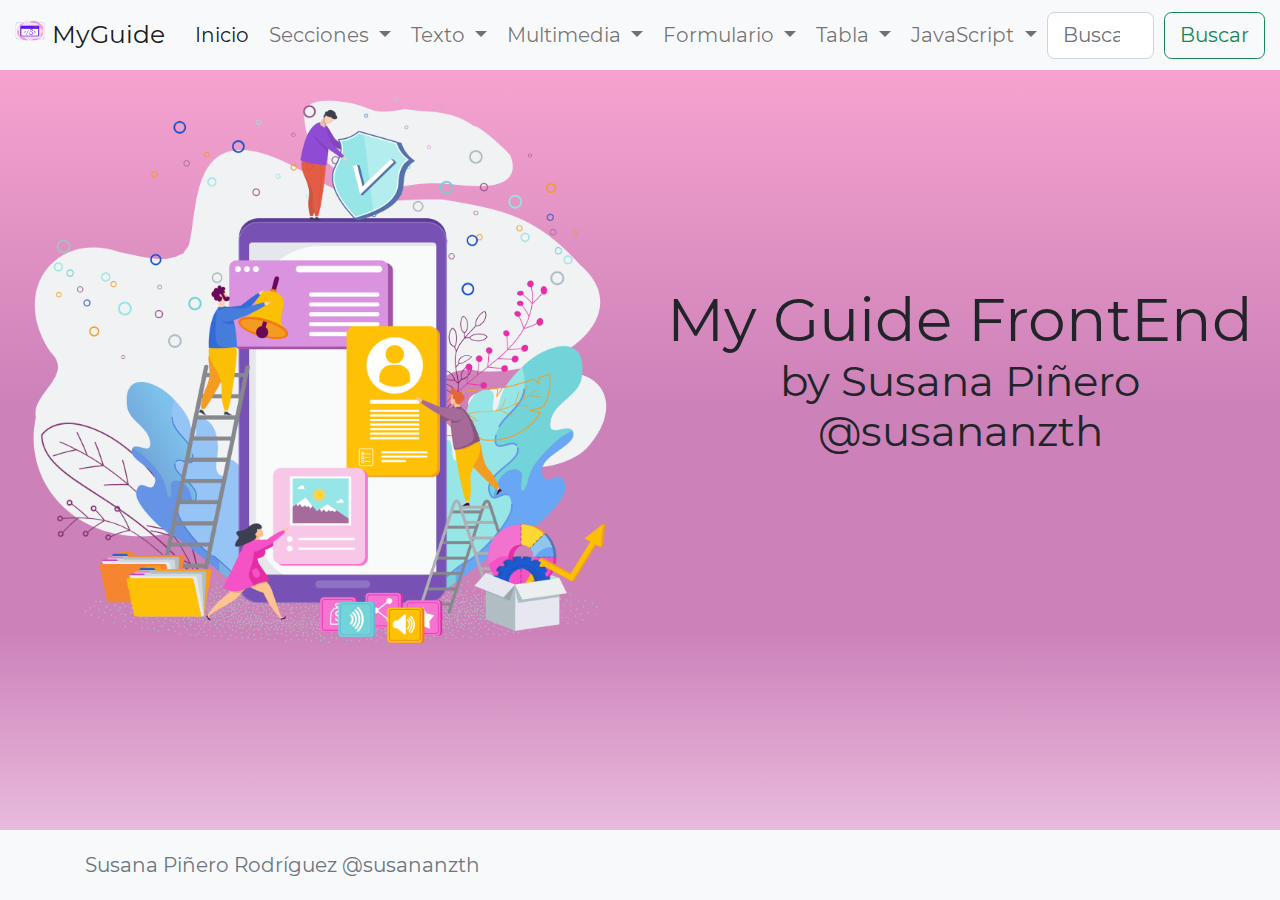
<file: index.html>
<!DOCTYPE html>
<html lang="es">

<head>
	<!-- Etiquetas meta -->
	<meta charset="utf-8">
	<meta name="DC.Language" scheme="RFC1766" content="Spanish">
	<meta name="viewport" content="width=device-width, initial-scale=1.0">
	<meta name="description"
		content="Componentes HTML con Bootstrap y JQuery que utilizo con frecuencia. Desarrollado por Susana Piñero @susananzth" />
	<meta name="keywords" content="HTML, HTML5, CSS, JS, Bootstrap 5, JQuery" />
	<meta name="author" content="Susana Piñero Rodríguez" />
	<meta name="copyright" content="Susana Piñero Rodríguez" />
	<meta name="reply-to" content="me@susananzth.com">
	<link rev="made" href="mailto:me@susananzth.com">
	<!-- Título de la página -->
	<title>My Guide #1 | SusanaNzth</title>
	<!-- Ícono -->
	<link rel="icon" type="image/x-icon" href="favicon.ico">
	<!-- Fuentes -->
	<link rel="stylesheet" href="recursos/css/bootstrap-icons.css">
	<!-- Estilos -->
	<link rel="stylesheet" href="recursos/css/normalize.css">
	<link rel="stylesheet" href="recursos/css/bootstrap.min.css">
	<link rel="stylesheet" href="recursos/css/style.css">
</head>

<body class="d-flex flex-column">
	<header>
		<nav class="navbar navbar-expand-lg navbar-light bg-light sticky-top">
			<div class="container-fluid">
				<a class="navbar-brand" href="#">
					<img src="recursos/img/logo.png" alt="Logo de SusanaNzth" width="30" height="24" class="d-inline-block align-text-top">
					MyGuide</a>
				<button class="navbar-toggler" type="button" data-bs-toggle="collapse"
					data-bs-target="#navbarMyGuide" aria-controls="navbarMyGuide"
					aria-expanded="false" aria-label="Toggle navigation">
					<span class="navbar-toggler-icon"></span>
				</button>
				<!-- Barra de navegacion -->
				<div class="collapse navbar-collapse" id="navbarMyGuide">
					<ul class="navbar-nav me-auto mb-2 mb-lg-0">
						<li class="nav-item">
							<a class="nav-link active" aria-current="page" href="#">Inicio</a>
						</li>
						<li class="nav-item dropdown">
							<a class="nav-link dropdown-toggle" href="#" id="textDropdown" role="button"
								data-bs-toggle="dropdown" aria-expanded="false">
								Secciones
							</a>
							<ul class="dropdown-menu" aria-labelledby="textDropdown">
								<li><a class="dropdown-item" href="html/html-meta.html">Etiquetas meta</a></li>
								<li><a class="dropdown-item" href="#">Estilos</a></li>
								<li><a class="dropdown-item" href="#">Animaciones</a></li>
								<li><a class="dropdown-item" href="#">Cabecera</a></li>
								<li><a class="dropdown-item" href="#">Barra de navegacion</a></li>
								<li><a class="dropdown-item" href="#">Secciones</a></li>
								<li><a class="dropdown-item" href="#">Footer</a></li>
							</ul>
						</li>
						<li class="nav-item dropdown">
							<a class="nav-link dropdown-toggle" href="#" id="textDropdown" role="button"
								data-bs-toggle="dropdown" aria-expanded="false">
								Texto
							</a>
							<ul class="dropdown-menu" aria-labelledby="textDropdown">
								<li><a class="dropdown-item" href="html/html-heading.html">Títulos</a></li>
								<li><a class="dropdown-item" href="html/html-paragraph.html">Parrafos</a></li>
								<li><a class="dropdown-item" href="#">Cita</a></li>
								<li><a class="dropdown-item" href="#">Código</a></li>
								<li><a class="dropdown-item" href="#">Alert, Toats</a></li>
								<li><a class="dropdown-item" href="#">Acordión</a></li>
								<li><a class="dropdown-item" href="#">Tarjeta</a></li>
							</ul>
						</li>
						<li class="nav-item dropdown">
							<a class="nav-link dropdown-toggle" href="#" id="textDropdown" role="button"
								data-bs-toggle="dropdown" aria-expanded="false">
								Multimedia
							</a>
							<ul class="dropdown-menu" aria-labelledby="textDropdown">
								<li><a class="dropdown-item" href="html/images.html">Imágenes</a></li>
								<li><a class="dropdown-item" href="html/video.html">Vídeos</a></li>
								<li><a class="dropdown-item" href="#">Sonidos</a></li>
							</ul>
						</li>
						<li class="nav-item dropdown">
							<a class="nav-link dropdown-toggle" href="#" id="formDropdown" role="button"
								data-bs-toggle="dropdown" aria-expanded="false">
								Formulario
							</a>
							<ul class="dropdown-menu" aria-labelledby="formDropdown">
								<li><a class="dropdown-item" href="html/inputs.html">Todos los inputs</a></li>
								<li><a class="dropdown-item" href="forms/login.html">Inicio de sesión</a></li>
								<li><a class="dropdown-item" href="#">Registro de usuario</a></li>
								<li><a class="dropdown-item" href="#">Regitro de artículo</a></li>
								<li><a class="dropdown-item" href="#">Regitro de dirección</a></li>
								<li><a class="dropdown-item" href="#">Cuestionario</a></li>
								<li><a class="dropdown-item" href="#">Perfil</a></li>
								<li><a class="dropdown-item" href="#">Edición de entrada</a></li>
								
							</ul>
						</li>
						<li class="nav-item dropdown">
							<a class="nav-link dropdown-toggle" href="#" id="formDropdown" role="button"
								data-bs-toggle="dropdown" aria-expanded="false">
								Tabla
							</a>
							<ul class="dropdown-menu" aria-labelledby="formDropdown">
								<li><a class="dropdown-item" href="#">Básica + Bootstrap 5</a></li>
								<li><a class="dropdown-item" href="#">Sin botones + Bootstrap 5</a></li>
								<li><a class="dropdown-item" href="#">Sin diseño</a></li>
								<li><a class="dropdown-item" href="#">Full botones + Bootstrap 5</a></li>
								<li><a class="dropdown-item" href="#">Tabla formulario</a></li>
								<li><a class="dropdown-item" href="#">Tabla formulario con modal</a></li>
							</ul>
						</li>
						<li class="nav-item dropdown">
							<a class="nav-link dropdown-toggle" href="#" id="formDropdown" role="button"
								data-bs-toggle="dropdown" aria-expanded="false">
								JavaScript
							</a>
							<ul class="dropdown-menu" aria-labelledby="formDropdown">
								<li><a class="dropdown-item" href="javascript/javascript.html">Old</a></li>
								<li><a class="dropdown-item" href="#">Cambio de atributos</a></li>
								<li><a class="dropdown-item" href="#">Almacenamiento de data-</a></li>
								<li><a class="dropdown-item" href="#">Ajax</a></li>
								<li><a class="dropdown-item" href="#">Validacion</a></li>
								<li><a class="dropdown-item" href="#">Framework</a></li>
							</ul>
						</li>
					</ul>
					<form class="d-flex">
						<input class="form-control me-2" type="search" placeholder="Buscar" aria-label="Search">
						<button class="btn btn-outline-success" type="submit">Buscar</button>
					</form>
				</div>
			</div>
		</nav>
	</header>
	<main>
		<div class="container-fluid">
			<div class="row text-center">
				<div class="col-sm-12 col-md-6 m-auto">
					<img src="recursos/img/web-design2.png" class="img-fluid img-principal"
						alt="Imagen caricaturezca del representativa del diseño web.">
				</div>
				<div class="col-sm-12 col-md-6 m-auto">
					<div>
						<h1>My Guide FrontEnd</h1>
						<h3>by Susana Piñero</h3>
						<h3>@susananzth</h3>
					</div>
				</div>
			</div>
		</div>
	</main>
	<footer class="footer mt-auto py-3 bg-light">
		<div class="container">
			<span class="text-muted">Susana Piñero Rodríguez @susananzth</span>
		</div>
	</footer>
	<script src="recursos/js/bootstrap.bundle.min.js"></script>
	<script src="recursos/js/jquery-3.6.0.min.js"></script>
	<script src="recursos/js/jquery.validate.min.js"></script>
	<script src="recursos/js/additional-methods.min.js"></script>
</body>
</html>
</file>
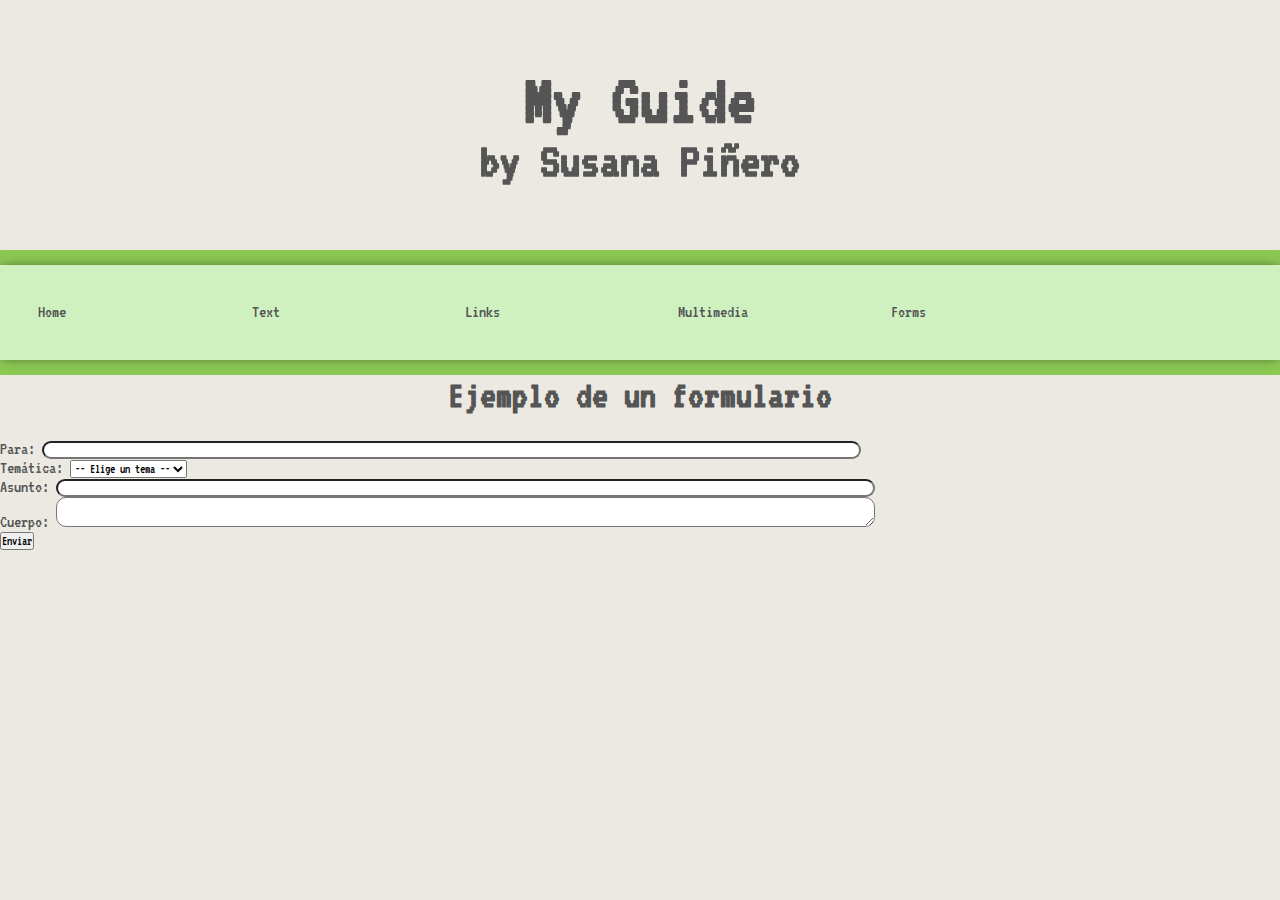
<file: formulario.html>
<!DOCTYPE html>
<html lang="en">
<head>
    <meta charset="UTF-8">
    <link rel="stylesheet" type="text/css" href="css/style.css">
    <script type="text/javascript" rel="script" src="js/javascript.js"></script>
    <title>My Guide</title>
</head>
<body>
<header class="text-center padd5">
    <h1>My Guide</h1>
    <h3>by Susana Piñero</h3>
</header>

<hr>
<nav>
    <ul class="flex-container nav">
        <li class="col-2 padd2"><a href="index.html">Home</a></li>
        <li class="col-2 padd2"><a href="text.html">Text</a></li>
        <li class="col-2 padd2"><a href="link.html">Links</a></li>
        <li class="col-2 padd2"><a href="multimedia.html">Multimedia</a></li>
        <li class="col-2 padd2"><a href="formulario.html">Forms</a></li>
    </ul>
</nav>
<hr>
<section>
    <div>
        <h4 class="title text-center">Ejemplo de un formulario</h4>
        <form action="miScript.php" method="GET">
            <label for="to">Para: <input id="to" type="email"></label>
            <label for="topic">Temática:
                <select id="topic" name="topic">
                    <option>-- Elige un tema --</option>
                    <option value="proposal">Propuesta</option>
                    <option value="report">Reporte</option>
                    <option value="other">Otro</option>
                </select>
            </label>
            <label for="subject">Asunto: <input id="subject" name="subject" type="text"></label>
            <label for="body">Cuerpo: <textarea id="body" name="body"></textarea></label>
            <button type="submit">Enviar</button>
        </form>
    </div>
</section>

</body>
</html>
</file>
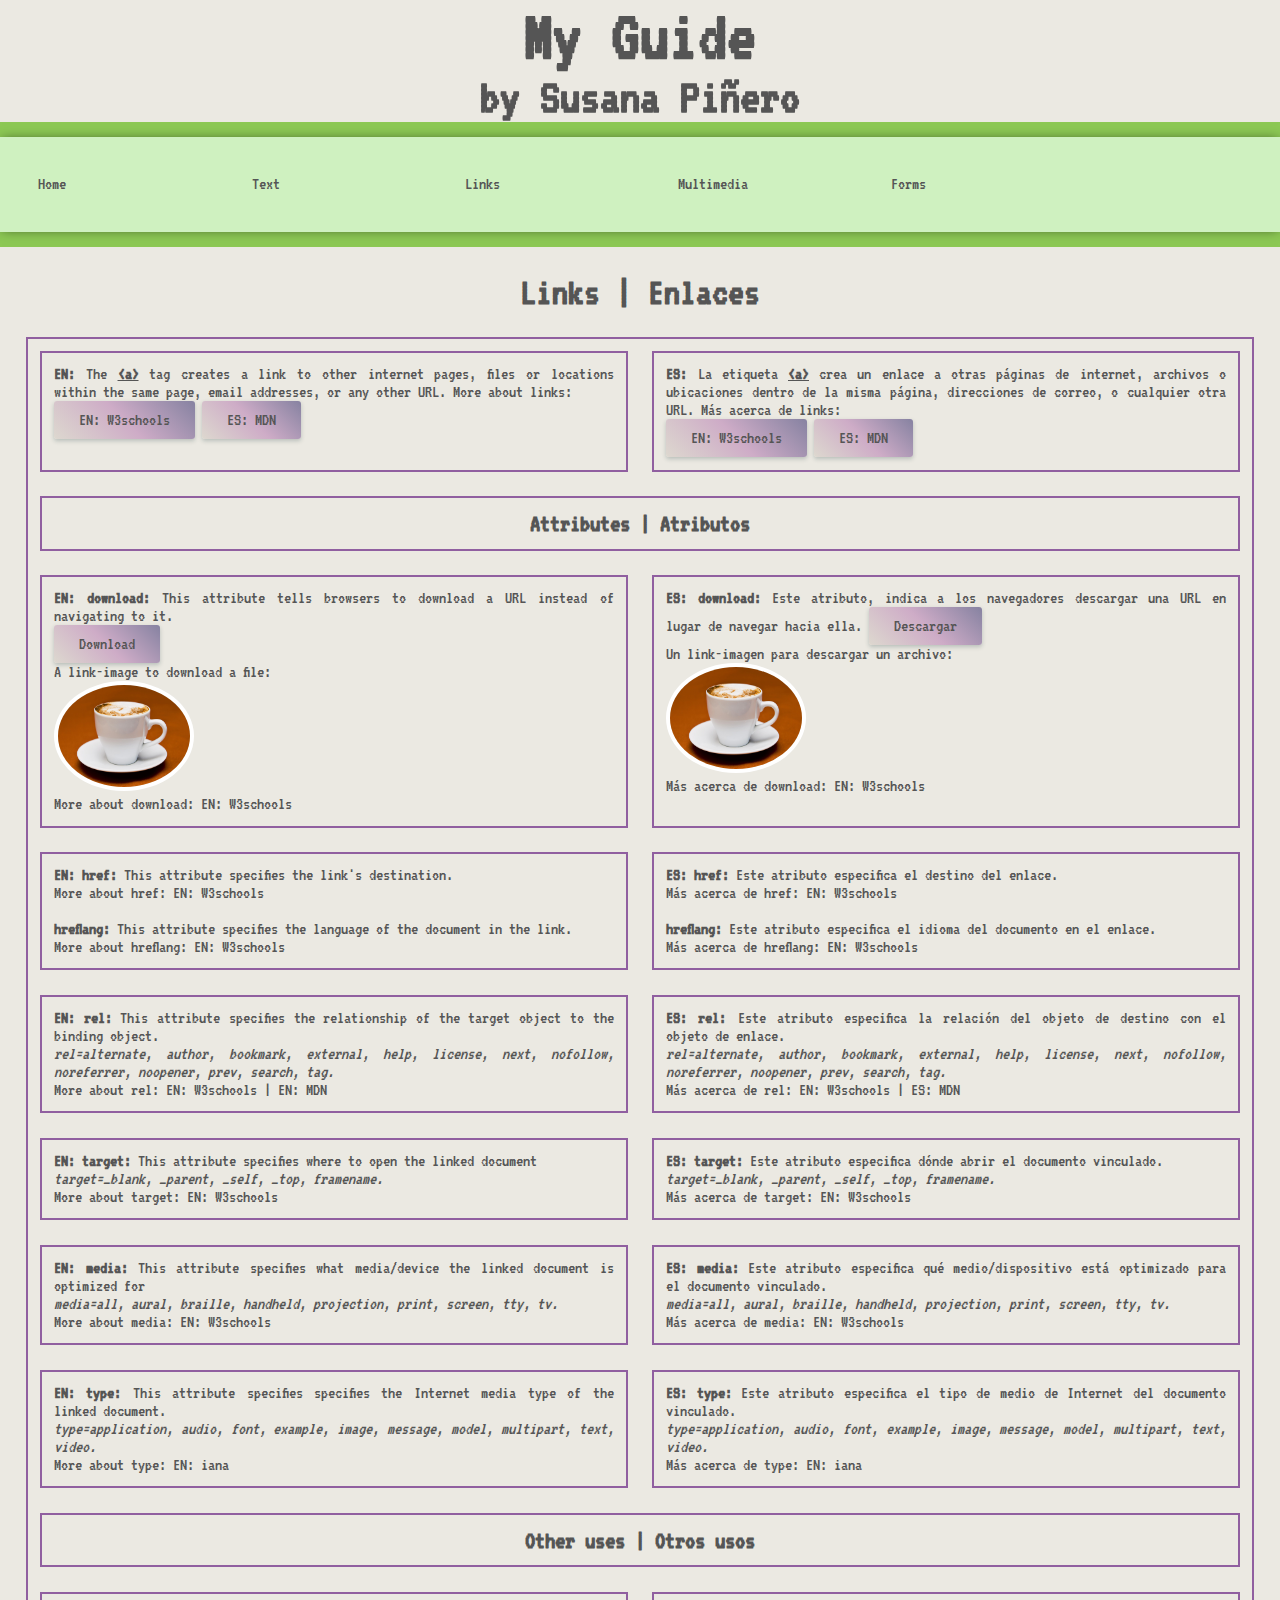
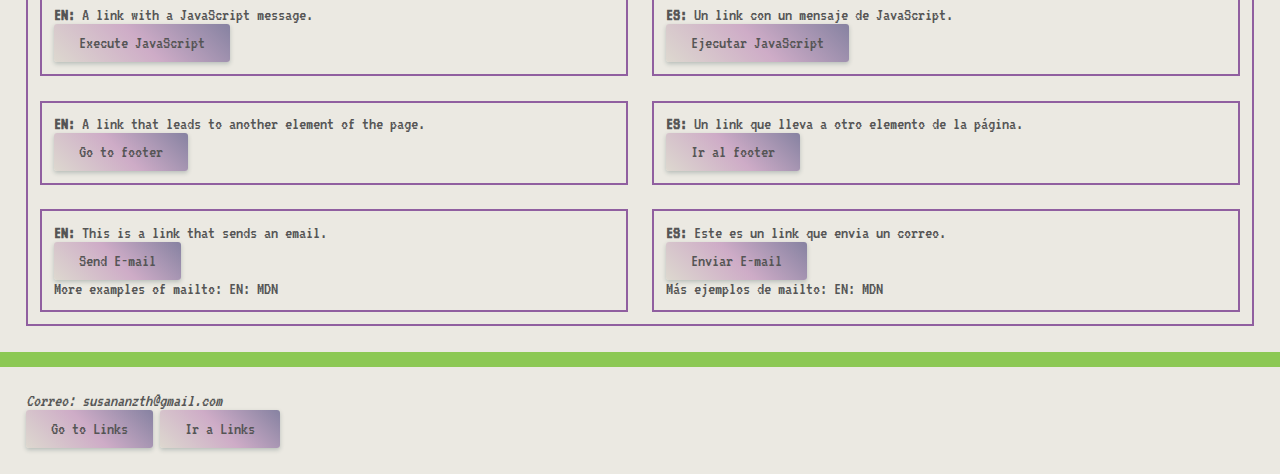
<file: link.html>
<!DOCTYPE html>
<html lang="en">
<head>
    <meta charset="UTF-8">
    <link rel="stylesheet" type="text/css" href="css/style.css">
    <script type="text/javascript" rel="script" src="js/javascript.js"></script>
    <title>My Guide</title>
</head>
<body>
<header class="text-center">
    <div class="bg-header">
        <h1>My Guide</h1>
        <h3>by Susana Piñero</h3>
    </div>
</header>
<hr>
<nav>
    <ul class="flex-container nav">
        <li class="col-2 padd2"><a href="index.html">Home</a></li>
        <li class="col-2 padd2"><a href="text.html">Text</a></li>
        <li class="col-2 padd2"><a href="link.html">Links</a></li>
        <li class="col-2 padd2"><a href="multimedia.html">Multimedia</a></li>
        <li class="col-2 padd2"><a href="formulario.html">Forms</a></li>
    </ul>
</nav>
<hr>
<section id="links" class="padd2">
    <div>
        <h4 class="title text-center">Links | Enlaces</h4>
        <div class="flex-container text-justify col-border">
            <!-- LINKS DEFINICION -->
            <div id="link-en" class="col-6 col-border">
                <p lang="EN" title="A link"><b>EN:</b>
                    The <b><u>&lta&gt</u></b> tag creates a link to other internet
                    pages, files or locations within the same page, email addresses,
                    or any other URL. More about links: <br>
                    <a href="https://www.w3schools.com/tags/att_a_rel.asp"
                       rel="help" hreflang="EN" type="text/html" target="_blank"
                       class="btn">EN: W3schools</a>
                    <a href="https://developer.mozilla.org/es/docs/Web/HTML/Elemento/a"
                       rel="help" hreflang="ES" type="text/html" target="_blank"
                       class="btn">ES: MDN</a>
                </p>
            </div>
            <div id="link-es" class="col-6 col-border">
                <p lang="ES" title="Un link"><b>ES:</b>
                    La etiqueta <b><u>&lta&gt</u></b> crea un enlace a otras páginas
                    de internet, archivos o ubicaciones dentro de la misma página,
                    direcciones de correo, o cualquier otra URL.
                    Más acerca de links: <br>
                    <a href="https://www.w3schools.com/tags/att_a_rel.asp"
                       rel="help" hreflang="EN" type="text/html" target="_blank"
                       class="btn">EN: W3schools</a>
                    <a href="https://developer.mozilla.org/es/docs/Web/HTML/Elemento/a"
                       rel="help" hreflang="ES" type="text/html" target="_blank"
                       class="btn">ES: MDN</a>
                </p>
            </div>
            <div class="col-12 col-border text-center">
                <h6>Attributes | Atributos</h6>
            </div>
            <!-- UN LINK QUE DESCARGA UN ARCHIVO -->
            <div id="a-download-en" class="col-6 col-border">
                <p lang="EN" title="A link"><b>EN:</b>
                    <b>download:</b> This attribute tells browsers to download a
                    URL instead of navigating to it.<br>
                    <a class="btn" href="img/fondo_cafe.jpg" type="image/jpg" target="_blank"
                       download>Download</a><br>
                    A link-image to download a file:<br>
                    <a href="img/fondo_cafe.jpg" target="_blank" download>
                        <img class="img-circle" src="img/fondo_cafe.jpg" alt="Taza de café"
                             width="140" height="110"></a>
                    <br>More about download:
                    <a href="https://www.w3schools.com/tags/att_a_download.asp"
                       rel="help" hreflang="EN" type="text/html" target="_blank"
                       class="">EN: W3schools</a>
                </p>
            </div>
            <div id="a-download-es" class="col-6 col-border">
                <p lang="ES" title="Un link"><b>ES:</b>
                    <b>download:</b> Este atributo, indica a los navegadores descargar
                    una URL en lugar de navegar hacia ella.
                    <a class="btn" href="img/fondo_cafe.jpg" type="image/jpg" target="_blank"
                       download>Descargar</a><br>
                    Un link-imagen para descargar un archivo:<br>
                    <a href="img/fondo_cafe.jpg" target="_blank" download>
                        <img class="img-circle" src="img/fondo_cafe.jpg" alt="Taza de café"
                             width="140" height="110"></a>
                    <br>Más acerca de download:
                    <a href="https://www.w3schools.com/tags/att_a_download.asp"
                       rel="help" hreflang="EN" type="text/html" target="_blank"
                       class="">EN: W3schools</a>
                </p>
            </div>
            <!-- ATRIBUTO HREF Y HREFLANG -->
            <div id="a-href-en" class="col-6 col-border">
                <p lang="EN" title="A link"><b>EN:</b>
                    <b>href:</b> This attribute specifies the link's destination.<br>
                    More about href:
                    <a href="https://www.w3schools.com/tags/att_a_href.asp"
                       rel="help" hreflang="EN" type="text/html" target="_blank"
                       class="">EN: W3schools</a><br><br>
                    <b>hreflang:</b> This attribute specifies the language of the
                    document in the link.<br>
                    More about hreflang:
                    <a href="https://www.w3schools.com/tags/att_a_download.asp"
                       rel="help" hreflang="EN" type="text/html" target="_blank"
                       class="">EN: W3schools</a>
                </p>
            </div>
            <div id="a-href-es" class="col-6 col-border">
                <p lang="ES" title="Un link"><b>ES:</b>
                    <b>href:</b> Este atributo especifica el destino del enlace.<br>
                    Más acerca de href:
                    <a href="https://www.w3schools.com/tags/att_a_href.asp"
                       rel="help" hreflang="EN" type="text/html" target="_blank"
                       class="">EN: W3schools</a><br><br>
                    <b>hreflang:</b> Este atributo especifica el idioma del documento
                    en el enlace.<br>
                    Más acerca de hreflang:
                    <a href="https://www.w3schools.com/tags/att_a_download.asp"
                       rel="help" hreflang="EN" type="text/html" target="_blank"
                       class="">EN: W3schools</a>
                </p>
            </div>
            <!-- LINK DONDE ESPECIFICA QUE RELACION TIENE EL LINK CON LA PAGINA -->
            <div id="rel-en" class="col-6 col-border">
                <p lang="EN" title="A link"><b>EN:</b>
                    <b>rel:</b> This attribute specifies the relationship of the target
                    object to the binding object.<br>
                    <em>rel=alternate, author, bookmark,
                        external, help, license, next, nofollow, noreferrer,
                        noopener, prev, search, tag.</em><br>
                    More about rel:
                    <a href="https://www.w3schools.com/tags/att_a_rel.asp"
                       rel="help" hreflang="EN" type="text/html" target="_blank"
                       class="">EN: W3schools</a> |
                    <a href="https://developer.mozilla.org/en-US/docs/Web/HTML/Link_types"
                       rel="help" hreflang="EN" type="text/html" target="_blank"
                       class="">EN: MDN</a>
                </p>
            </div>
            <div id="rel-es" class="col-6 col-border">
                <p lang="ES" title="Un link"><b>ES:</b>
                    <b>rel:</b> Este atributo especifica la relación del objeto
                    de destino con el objeto de enlace.<br>
                    <em>rel=alternate, author, bookmark,
                        external, help, license, next, nofollow, noreferrer,
                        noopener, prev, search, tag.</em><br>
                    Más acerca de rel:
                    <a href="https://www.w3schools.com/tags/att_a_rel.asp"
                       rel="help" hreflang="EN" type="text/html" target="_blank"
                       class="">EN: W3schools</a> |
                    <a href="https://developer.mozilla.org/es/docs/Web/HTML/Tipos_de_enlaces"
                       rel="help" hreflang="ES" type="text/html" target="_blank"
                       class="">ES: MDN</a>
                </p>
            </div>
            <!-- UN LINK QUE ABRE EN OTRA PESTAÑA -->
            <div id="target-en" class="col-6 col-border">
                <p lang="EN" title="A link"><b>EN:</b>
                    <b>target:</b> This attribute specifies where to open
                    the linked document<br>
                    <em>target=_blank, _parent, _self, _top, framename.</em><br>
                    More about target:
                    <a href="https://www.w3schools.com/tags/att_a_target.asp"
                       rel="help" hreflang="EN" type="text/html" target="_blank"
                       class="">EN: W3schools</a>
                </p>
            </div>
            <div id="target-es" class="col-6 col-border">
                <p lang="ES" title="Un link"><b>ES:</b>
                    <b>target:</b> Este atributo especifica dónde abrir el
                    documento vinculado.<br>
                    <em>target=_blank, _parent, _self, _top, framename.</em><br>
                    Más acerca de target:
                    <a href="https://www.w3schools.com/tags/att_a_target.asp"
                       rel="help" hreflang="EN" type="text/html" target="_blank"
                       class="">EN: W3schools</a>
                </p>
            </div>
            <!-- UN LINK QUE ESPECIFICA EN QUE DISPOSITIVO ESTA OPTIMIZADO -->
            <div id="media-en" class="col-6 col-border">
                <p lang="EN" title="A link"><b>EN:</b>
                    <b>media:</b> This attribute specifies what media/device
                    the linked document is optimized for<br>
                    <em>media=all, aural, braille, handheld, projection,
                        print, screen, tty, tv.</em><br>
                    More about media:
                    <a href="https://www.w3schools.com/tags/att_a_media.asp"
                       rel="help" hreflang="EN" type="text/html" target="_blank"
                       class="">EN: W3schools</a>
                </p>
            </div>
            <div id="media-es" class="col-6 col-border">
                <p lang="ES" title="Un link"><b>ES:</b>
                    <b>media:</b> Este atributo especifica qué medio/dispositivo
                    está optimizado para el documento vinculado.<br>
                    <em>media=all, aural, braille, handheld, projection,
                        print, screen, tty, tv.</em><br>
                    Más acerca de media:
                    <a href="https://www.w3schools.com/tags/att_a_media.asp"
                       rel="help" hreflang="EN" type="text/html" target="_blank"
                       class="">EN: W3schools</a>
                </p>
            </div>
            <!-- UN LINK QUE ESPECIFICA EL TIPO DE ARCHIVO DEL LINK -->
            <div id="type-en" class="col-6 col-border">
                <p lang="EN" title="A link"><b>EN:</b>
                    <b>type:</b> This attribute specifies specifies the
                    Internet media type of the linked document.<br>
                    <em>type=application, audio, font, example, image, message,
                        model, multipart, text, video.</em><br>
                    More about type:
                    <a href="http://www.iana.org/assignments/media-types/media-types.xhtml"
                       rel="help" hreflang="EN" type="text/html" target="_blank"
                       class="">EN: iana</a>
                </p>
            </div>
            <div id="type-es" class="col-6 col-border">
                <p lang="ES" title="Un link"><b>ES:</b>
                    <b>type:</b> Este atributo especifica el tipo de medio de Internet
                    del documento vinculado.<br>
                    <em>type=application, audio, font, example, image, message,
                        model, multipart, text, video.</em><br>
                    Más acerca de type:
                    <a href="http://www.iana.org/assignments/media-types/media-types.xhtml"
                       rel="help" hreflang="EN" type="text/html" target="_blank"
                       class="">EN: iana</a>
                </p>
            </div>
            <div class="col-12 col-border text-center">
                <h6>Other uses | Otros usos</h6>
            </div>
            <!-- UN LINK QUE EJECUTA UN CODIGO JAVASCRIPT -->
            <div id="javas-en" class="col-6 col-border">
                <p lang="EN" title="A link"><b>EN:</b>
                    A link with a JavaScript message.<br>
                    <a href="javascript:alert('Hello World!');"
                       rel="alternate" hreflang="EN" type="text/javascript"
                       class="btn">Execute JavaScript</a>
                </p>
            </div>
            <div id="javas-es" class="col-6 col-border">
                <p lang="ES" title="Un link"><b>ES:</b>
                    Un link con un mensaje de JavaScript.<br>
                    <a href="javascript:alert('Hola Mundo!');"
                       rel="alternate" hreflang="ES" type="text/javascript"
                       class="btn" >Ejecutar JavaScript</a>
                </p>
            </div>
            <!-- UN LINK QUE LLEVA A OTRA SECCION DE LA PAGINA -->
            <div id="bookmark-en" class="col-6 col-border">
                <p lang="EN" title="A link"><b>EN:</b>
                    A link that leads to another element of the page.<br>
                    <a href="#foo-en" id="ft-en" hreflang="EN" type="text/html"
                       rel="bookmark" class="btn">Go to footer</a>
                </p>
            </div>
            <div id="bookmark-es" class="col-6 col-border">
                <p lang="ES" title="Un link"><b>ES:</b>
                    Un link que lleva a otro elemento de la página.<br>
                    <a href="#foo-es" id="ft-es" hreflang="ES" type="text/html"
                       rel="bookmark" class="btn">Ir al footer</a>
                </p>
            </div>
            <!-- UN LINK PARA ENVIAR MENSAJE A UN CORREO -->
            <div id="mailto-en" class="col-6 col-border">
                <p lang="EN" title="A link"><b>EN:</b>
                    This is a link that sends an email.<br>
                    <a href="mailto:susananzth@gmail.com?Subject=Hello%20again"
                       target="_top" class="btn">Send E-mail</a><br>
                    More examples of mailto:
                    <a href="https://developer.mozilla.org/en-US/docs/Learn/HTML/
                             Introduction_to_HTML/Creating_hyperlinks#E-mail_links"
                       rel="help" hreflang="EN" type="text/html" target="_blank"
                       class="">EN: MDN</a>
                </p>
            </div>
            <div id="mailto-es" class="col-6 col-border">
                <p lang="ES" title="Un link"><b>ES:</b>
                    Este es un link que envia un correo.<br>
                    <a href="mailto:susananzth@gmail.com?Subject=Hello%20again"
                       target="_top" class="btn">Enviar E-mail</a><br>
                    Más ejemplos de mailto:
                    <a href="https://developer.mozilla.org/en-US/docs/Learn/HTML/
                             Introduction_to_HTML/Creating_hyperlinks#E-mail_links"
                       rel="help" hreflang="EN" type="text/html" target="_blank"
                       class="">EN: MDN</a>
                </p>
            </div>
        </div>
    </div>
</section>
<hr>
<footer id="footer" class="padd2">
    <!-- ETIQUETA PARA COLOCAR DIRECCION DE CONTACTO -->
    <address>Correo: <a href="mailto:susananzth@gmail.com" target="_top">
        susananzth@gmail.com</a></address>
    <a href="#ft-en" id="foo-en" hreflang="EN" type="text/html"
       rel="bookmark" class="btn">Go to Links</a>
    <a href="#ft-es" id="foo-es" hreflang="ES" type="text/html"
       rel="bookmark" class="btn">Ir a Links</a>
</footer>
</body>
</html>
</file>
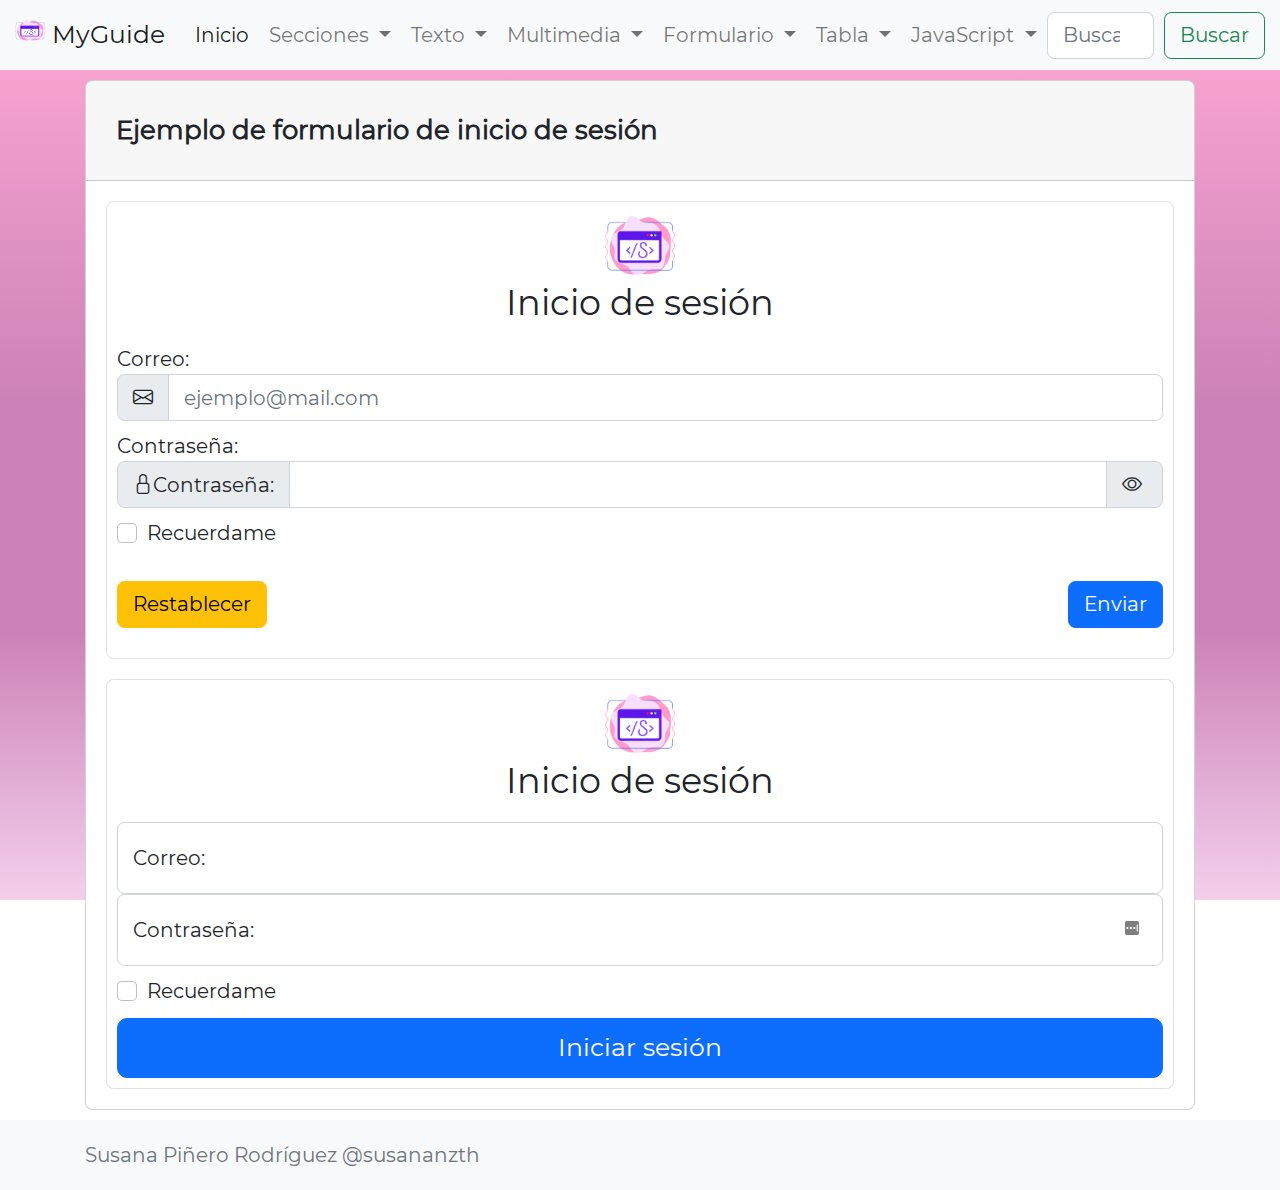
<file: forms/login.html>
<!DOCTYPE html>
<html lang="es">
<head>
	<!-- Etiquetas meta -->
	<meta charset="utf-8">
	<meta name="DC.Language" scheme="RFC1766" content="Spanish">
	<meta name="viewport" content="width=device-width, initial-scale=1.0">
	<meta name="description"
		content="Componentes HTML con Bootstrap y JQuery que utilizo con frecuencia. Desarrollado por Susana Piñero @susananzth" />
	<meta name="keywords" content="HTML, HTML5, CSS, JS, Bootstrap 5, JQuery" />
	<meta name="author" content="Susana Piñero Rodríguez" />
	<meta name="copyright" content="Susana Piñero Rodríguez" />
	<meta name="reply-to" content="me@susananzth.com">
	<link rev="made" href="mailto:me@susananzth.com">
	<!-- Título de la página -->
	<title>Login | SusanaNzth</title>
	<!-- Ícono -->
	<link rel="icon" type="image/x-icon" href="../favicon.ico">
	<!-- Fuentes -->
	<link rel="stylesheet" href="../recursos/css/bootstrap-icons.css">
	<!-- Estilos -->
	<link rel="stylesheet" href="../recursos/css/normalize.css">
	<link rel="stylesheet" href="../recursos/css/bootstrap.min.css">
	<link rel="stylesheet" href="../recursos/css/style.css">
</head>

<body class="d-flex flex-column">
	<header>
		<nav class="navbar navbar-expand-lg navbar-light bg-light sticky-top">
			<div class="container-fluid">
				<a class="navbar-brand" href="../index.html">
					<img src="../recursos/img/logo.png" alt="Logo de SusanaNzth" width="30" height="24" class="d-inline-block align-text-top">
					MyGuide</a>
				<button class="navbar-toggler" type="button" data-bs-toggle="collapse"
					data-bs-target="#navbarMyGuide" aria-controls="navbarMyGuide"
					aria-expanded="false" aria-label="Toggle navigation">
					<span class="navbar-toggler-icon"></span>
				</button>
				<!-- Barra de navegacion -->
				<div class="collapse navbar-collapse" id="navbarMyGuide">
					<ul class="navbar-nav me-auto mb-2 mb-lg-0">
						<li class="nav-item">
							<a class="nav-link active" aria-current="page" href="../index.html">Inicio</a>
						</li>
						<li class="nav-item dropdown">
							<a class="nav-link dropdown-toggle" href="#" id="textDropdown" role="button"
								data-bs-toggle="dropdown" aria-expanded="false">
								Secciones
							</a>
							<ul class="dropdown-menu" aria-labelledby="textDropdown">
								<li><a class="dropdown-item" href="../html/html-meta.html">Etiquetas meta</a></li>
								<li><a class="dropdown-item" href="#">Estilos</a></li>
								<li><a class="dropdown-item" href="#">Animaciones</a></li>
								<li><a class="dropdown-item" href="#">Cabecera</a></li>
								<li><a class="dropdown-item" href="#">Barra de navegacion</a></li>
								<li><a class="dropdown-item" href="#">Secciones</a></li>
								<li><a class="dropdown-item" href="#">Footer</a></li>
							</ul>
						</li>
						<li class="nav-item dropdown">
							<a class="nav-link dropdown-toggle" href="#" id="textDropdown" role="button"
								data-bs-toggle="dropdown" aria-expanded="false">
								Texto
							</a>
							<ul class="dropdown-menu" aria-labelledby="textDropdown">
								<li><a class="dropdown-item" href="../html/html-heading.html">Títulos</a></li>
								<li><a class="dropdown-item" href="../html/html-paragraph.html">Parrafos</a></li>
								<li><a class="dropdown-item" href="#">Cita</a></li>
								<li><a class="dropdown-item" href="#">Código</a></li>
								<li><a class="dropdown-item" href="#">Alert, Toats</a></li>
								<li><a class="dropdown-item" href="#">Acordión</a></li>
								<li><a class="dropdown-item" href="#">Tarjeta</a></li>
							</ul>
						</li>
						<li class="nav-item dropdown">
							<a class="nav-link dropdown-toggle" href="#" id="textDropdown" role="button"
								data-bs-toggle="dropdown" aria-expanded="false">
								Multimedia
							</a>
							<ul class="dropdown-menu" aria-labelledby="textDropdown">
								<li><a class="dropdown-item" href="../html/images.html">Imágenes</a></li>
								<li><a class="dropdown-item" href="../html/video.html">Vídeos</a></li>
								<li><a class="dropdown-item" href="#">Sonidos</a></li>
							</ul>
						</li>
						<li class="nav-item dropdown">
							<a class="nav-link dropdown-toggle" href="#" id="formDropdown" role="button"
								data-bs-toggle="dropdown" aria-expanded="false">
								Formulario
							</a>
							<ul class="dropdown-menu" aria-labelledby="formDropdown">
								<li><a class="dropdown-item" href="../html/inputs.html">Todos los inputs</a></li>
								<li><a class="dropdown-item" href="../forms/login.html">Inicio de sesión</a></li>
								<li><a class="dropdown-item" href="#">Registro de usuario</a></li>
								<li><a class="dropdown-item" href="#">Regitro de artículo</a></li>
								<li><a class="dropdown-item" href="#">Regitro de dirección</a></li>
								<li><a class="dropdown-item" href="#">Cuestionario</a></li>
								<li><a class="dropdown-item" href="#">Perfil</a></li>
								<li><a class="dropdown-item" href="#">Edición de entrada</a></li>
								
							</ul>
						</li>
						<li class="nav-item dropdown">
							<a class="nav-link dropdown-toggle" href="#" id="formDropdown" role="button"
								data-bs-toggle="dropdown" aria-expanded="false">
								Tabla
							</a>
							<ul class="dropdown-menu" aria-labelledby="formDropdown">
								<li><a class="dropdown-item" href="#">Básica + Bootstrap 5</a></li>
								<li><a class="dropdown-item" href="#">Sin botones + Bootstrap 5</a></li>
								<li><a class="dropdown-item" href="#">Sin diseño</a></li>
								<li><a class="dropdown-item" href="#">Full botones + Bootstrap 5</a></li>
								<li><a class="dropdown-item" href="#">Tabla formulario</a></li>
								<li><a class="dropdown-item" href="#">Tabla formulario con modal</a></li>
							</ul>
						</li>
						<li class="nav-item dropdown">
							<a class="nav-link dropdown-toggle" href="#" id="formDropdown" role="button"
								data-bs-toggle="dropdown" aria-expanded="false">
								JavaScript
							</a>
							<ul class="dropdown-menu" aria-labelledby="formDropdown">
								<li><a class="dropdown-item" href="../javascript/javascript.html">Old</a></li>
								<li><a class="dropdown-item" href="#">Cambio de atributos</a></li>
								<li><a class="dropdown-item" href="#">Almacenamiento de data-</a></li>
								<li><a class="dropdown-item" href="#">Ajax</a></li>
								<li><a class="dropdown-item" href="#">Validacion</a></li>
								<li><a class="dropdown-item" href="#">Framework</a></li>
							</ul>
						</li>
					</ul>
					<form class="d-flex">
						<input class="form-control me-2" type="search" placeholder="Buscar" aria-label="Search">
						<button class="btn btn-outline-success" type="submit">Buscar</button>
					</form>
				</div>
			</div>
		</nav>
	</header>
	<main>
		<div class="container">
			<div class="card my-2">
				<div class="card-header">
					Ejemplo de formulario de inicio de sesión
				</div>
				<div class="card-body">
					<form id="login" action="" method="post" class="border rounded p-2">
						<div class="text-center">
							<img class="mb-" src="../recursos/img/logo.png" alt="logo" width="70" height="70">
							<h1 class="h3 mb-3 fw-normal">Inicio de sesión</h1>
						</div>
						<!-- Email -->
						<div class="col-12 mt-2">
							<label for="email">Correo:</label>
							<div class="input-group">
								<span class="input-group-text" id="emailAddon"><i class="bi bi-envelope"></i></span>
								<input id="email" type="email" name="email" value="" autocomplete="email" maxlength="50"
										placeholder="ejemplo@mail.com" required class="form-control">
							</div>
						</div>
						<!-- Password -->
						<div class="col-12 mt-2">
							<label for="password">Contraseña:</label>
							<div class="input-group">
								<span class="input-group-text" id="passwordAddon"><i class="bi bi-lock"></i>Contraseña:</span>
								<input id="password" type="password" name="password" value="" maxlength="200" required class="form-control">
								<span class="input-group-text" id="passwordAddontwo"><i class="bi bi-eye me-1"></i></span>
							</div>
						</div>
						<!-- Remember me -->
						<div class="form-check py-2">
							<input id="remember" type="checkbox" name="remember" value="1" class="form-check-input">
							<label for="remember" class="form-check-label">Recuerdame</label>
						</div>
						<!-- Inputs buttons -->
						<div class="col-12 py-3">
							<input id="submit" type="submit" value="Enviar" class="btn btn-primary float-end">
							<input id="reset" type="reset" value="Restablecer" class="btn btn-warning">
						</div>
					</form>
					<div class="gist-code">
						<script src="https://gist.github.com/susananzth/a433c584876a0a9a8a25820822e3460e.js"></script>
					</div>
					<form id="loginTwo" action="" method="POST" class="border rounded p-2">
						<div class="text-center">
							<img class="mb-" src="../recursos/img/logo.png" alt="logo" width="70" height="70">
							<h1 class="h3 mb-3 fw-normal">Inicio de sesión</h1>
						</div>
						<!-- Email -->
						<div class="form-floating">
						  <input id="floatingInput" type="email" name="emailTwo" autocomplete="email" maxlength="50" 
						  		placeholder="ejemplo@mail.com" required class="form-control">
						  <label for="floatingInput">Correo:</label>
						</div>
						<!-- Password -->
						<div class="form-floating">
						  	<input type="password" class="form-control" id="floatingPassword" placeholder="Password" autocomplete="off" style="background-image: url(&quot;[data-uri]&quot;); background-repeat: no-repeat; background-attachment: scroll; background-size: 16px 18px; background-position: 98% 50%; cursor: auto;">
						  	<label for="floatingPassword">Contraseña:</label>
						</div>
						<!-- Remember me -->
						<div class="form-check py-2">
							<input id="rememberTwo" type="checkbox" name="rememberTwo" value="1" class="form-check-input">
							<label for="rememberTwo" class="form-check-label">Recuerdame</label>
						</div>
						<button class="w-100 btn btn-lg btn-primary" type="submit">Iniciar sesión</button>
					  </form>
				</div>
			</div>
        </div>
	</main>
	<footer class="footer mt-auto py-3 bg-light">
		<div class="container">
			<span class="text-muted">Susana Piñero Rodríguez @susananzth</span>
		</div>
	</footer>
	<script src="../recursos/js/bootstrap.bundle.min.js"></script>
	<script src="../recursos/js/jquery-3.6.0.min.js"></script>
	<script src="../recursos/js/jquery.validate.min.js"></script>
	<script src="../recursos/js/additional-methods.min.js"></script>
</body>

</html>
</file>
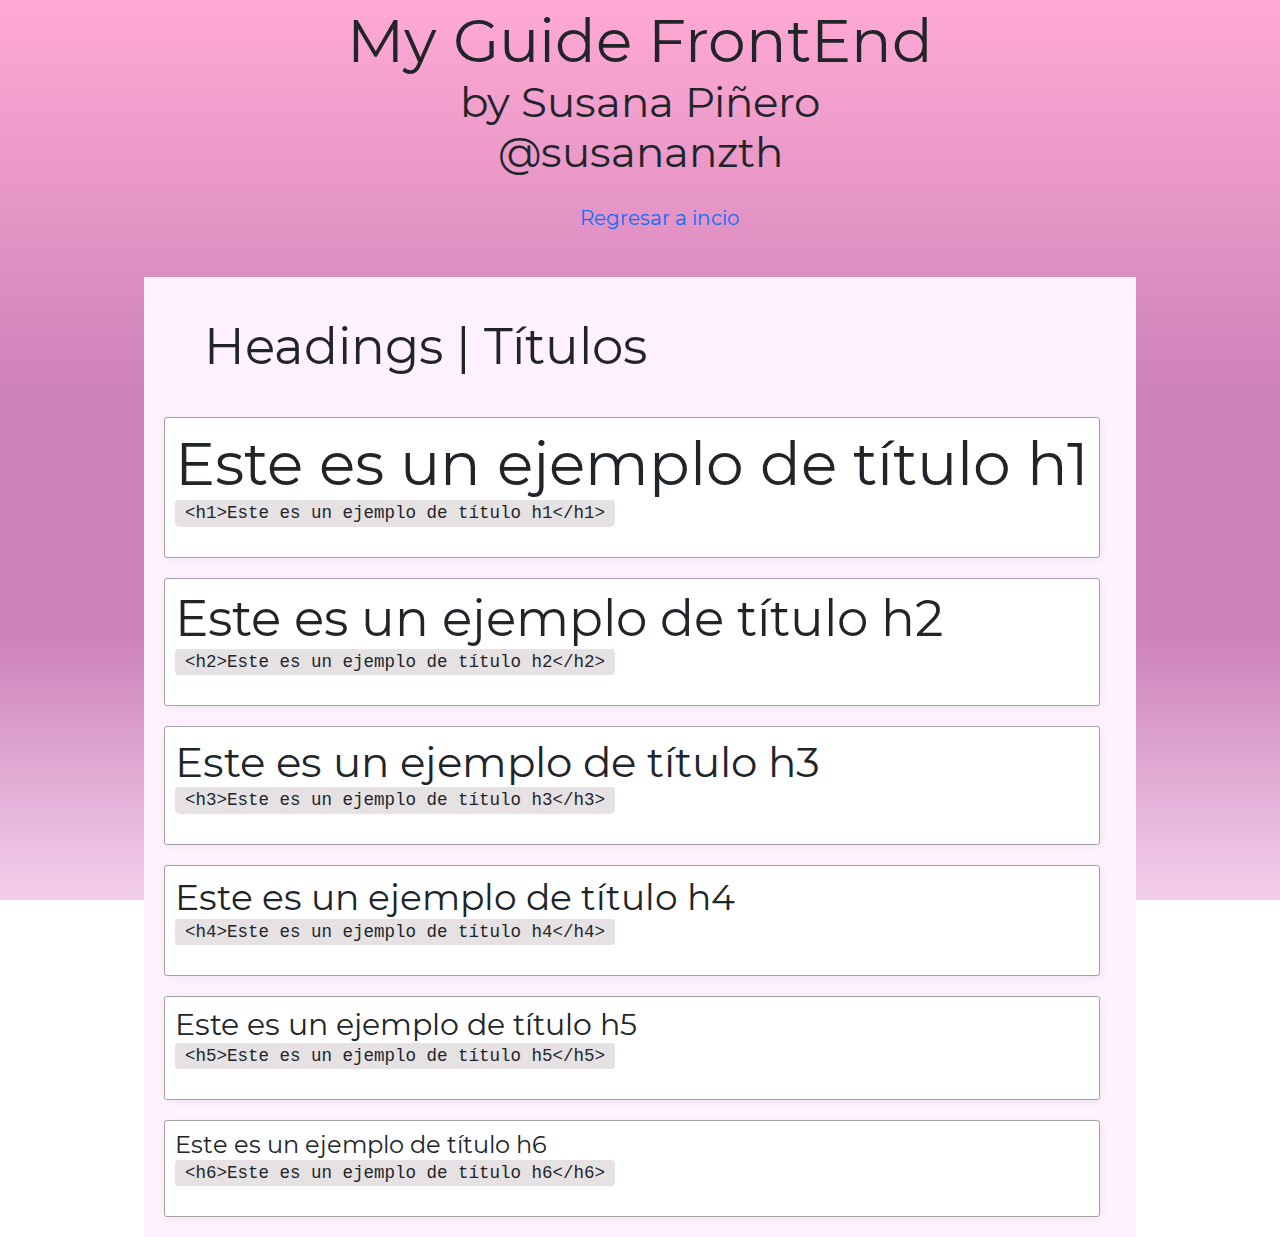
<file: html/html-heading.html>
<!DOCTYPE html>
<html lang="es">
<head>
	<!-- Etiquetas meta -->
	<meta charset="utf-8">
	<meta name="DC.Language" scheme="RFC1766" content="Spanish">
	<meta name="viewport" content="width=device-width, initial-scale=1.0">
	<meta name="description"
		content="Componentes HTML con Bootstrap y JQuery que utilizo con frecuencia. Desarrollado por Susana Piñero @susananzth" />
	<meta name="keywords" content="HTML, HTML5, CSS, JS, Bootstrap 5, JQuery" />
	<meta name="author" content="Susana Piñero Rodríguez" />
	<meta name="copyright" content="Susana Piñero Rodríguez" />
	<meta name="reply-to" content="me@susananzth.com">
	<link rev="made" href="mailto:me@susananzth.com">
	<!-- Título de la página -->
	<title>Headings | SusanaNzth</title>
	<!-- Ícono -->
	<link rel="icon" type="image/x-icon" href="../favicon.ico">
	<!-- Fuentes -->
	<link rel="stylesheet" href="../recursos/css/bootstrap-icons.css">
	<!-- Estilos -->
	<link rel="stylesheet" href="../recursos/css/normalize.css">
	<link rel="stylesheet" href="../recursos/css/bootstrap.min.css">
	<link rel="stylesheet" href="../recursos/css/style.css">
</head>
  <body>
    <div>
        <nav>
            <div class="pt-1 text-center">
                <h1>My Guide FrontEnd</h1>
                <h3>by Susana Piñero</h3>
                <h3>@susananzth</h3>
            </div>
            <ul class="flex-container col-center li-noStyle text-center">
                <li class="col-nav padd2"><a href="../index.html">Regresar a incio</a></li>
            </ul>
        </nav>
        <div class="content">
            <h2 class="padd-2">Headings | Títulos</h2>
            <div class="cards">
              <div>
                  <h1>Este es un ejemplo de título h1</h1>
                  <pre><code>&lt;h1>Este es un ejemplo de título h1&lt;/h1></code></pre>
              </div>
              <div class="">
                  <h2>Este es un ejemplo de título h2</h2>
                  <pre><code>&lt;h2>Este es un ejemplo de título h2&lt;/h2></code></pre>
              </div>
              <div class="">
                  <h3>Este es un ejemplo de título h3</h3>
                  <pre><code>&lt;h3>Este es un ejemplo de título h3&lt;/h3></code></pre>
              </div>
              <div class="">
                  <h4>Este es un ejemplo de título h4</h4>
                  <pre><code>&lt;h4>Este es un ejemplo de título h4&lt;/h4></code></pre>
              </div>
              <div class="">
                  <h5>Este es un ejemplo de título h5</h5>
                  <pre><code>&lt;h5>Este es un ejemplo de título h5&lt;/h5></code></pre>
              </div>
              <div class="">
                  <h6>Este es un ejemplo de título h6</h6>
                  <pre><code>&lt;h6>Este es un ejemplo de título h6&lt;/h6></code></pre>
              </div>
          </div>
        </div>
    </div>
  </body>
</html>
</file>
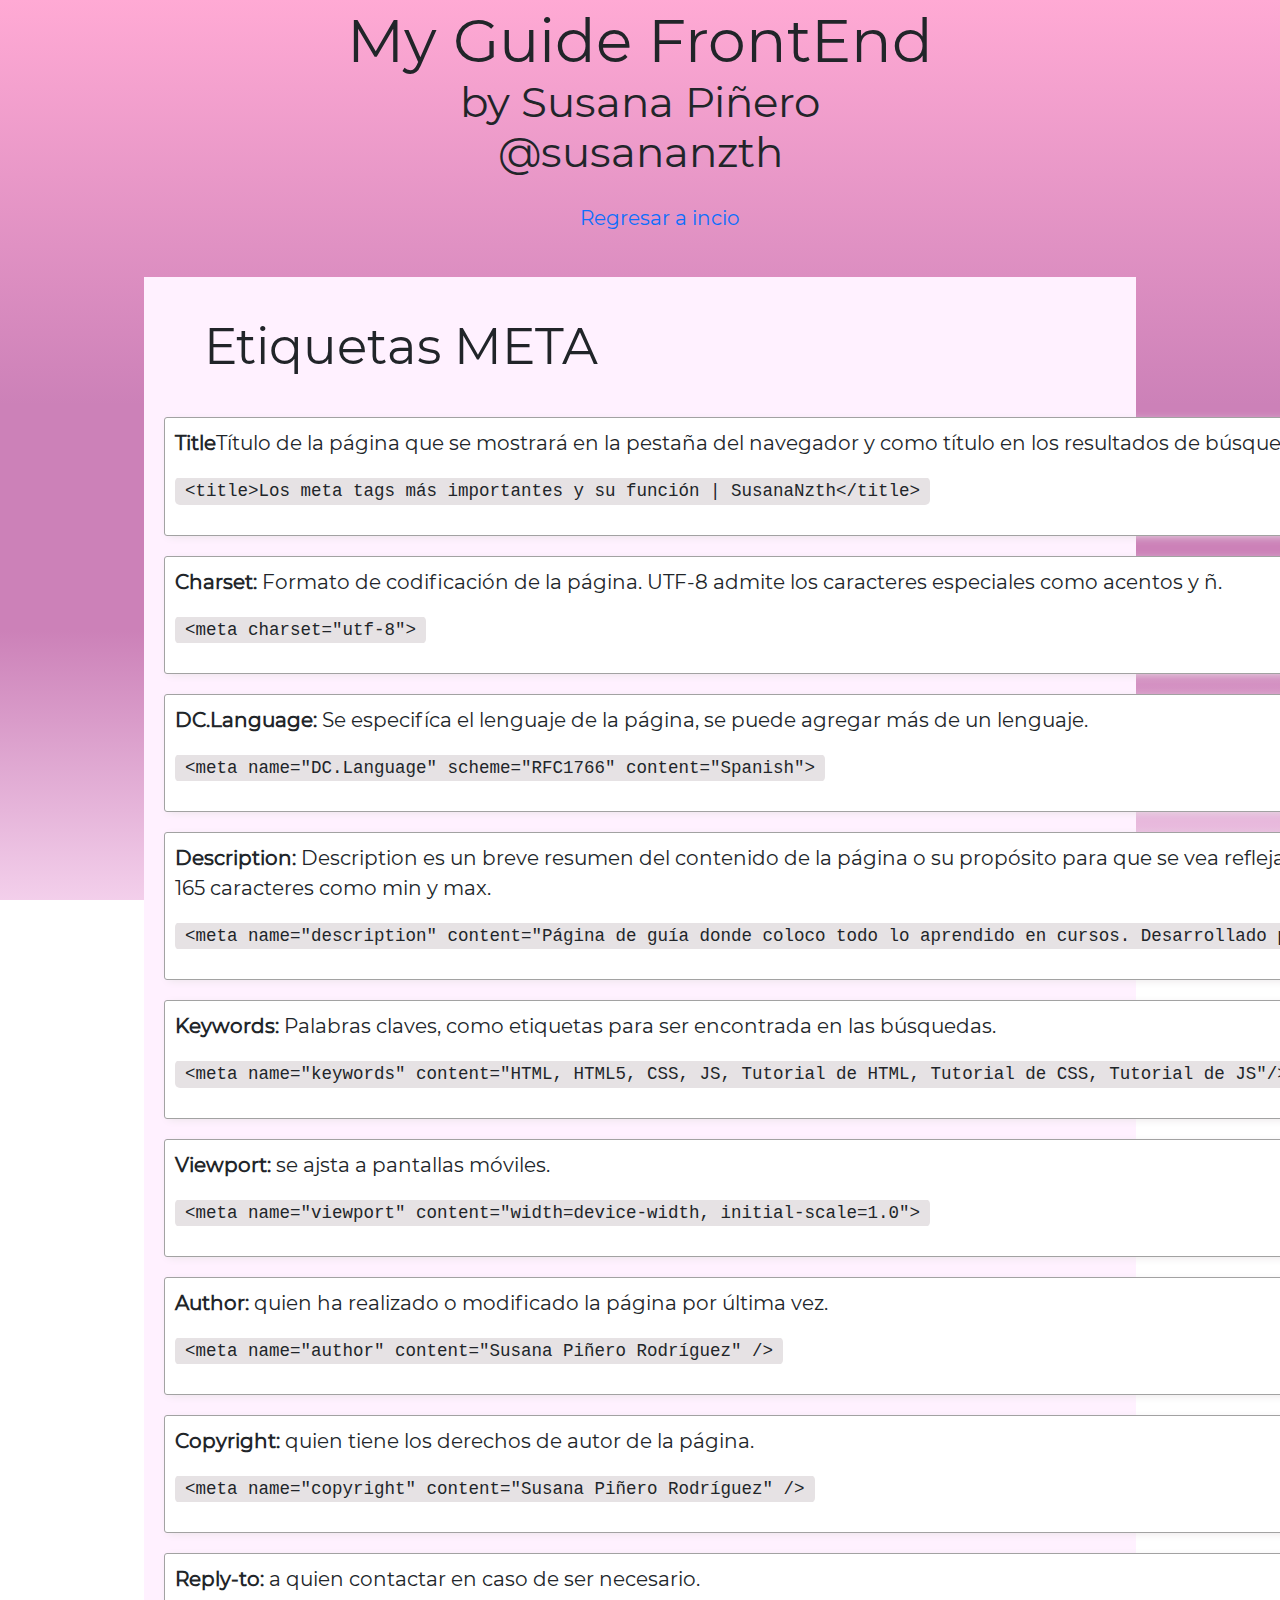
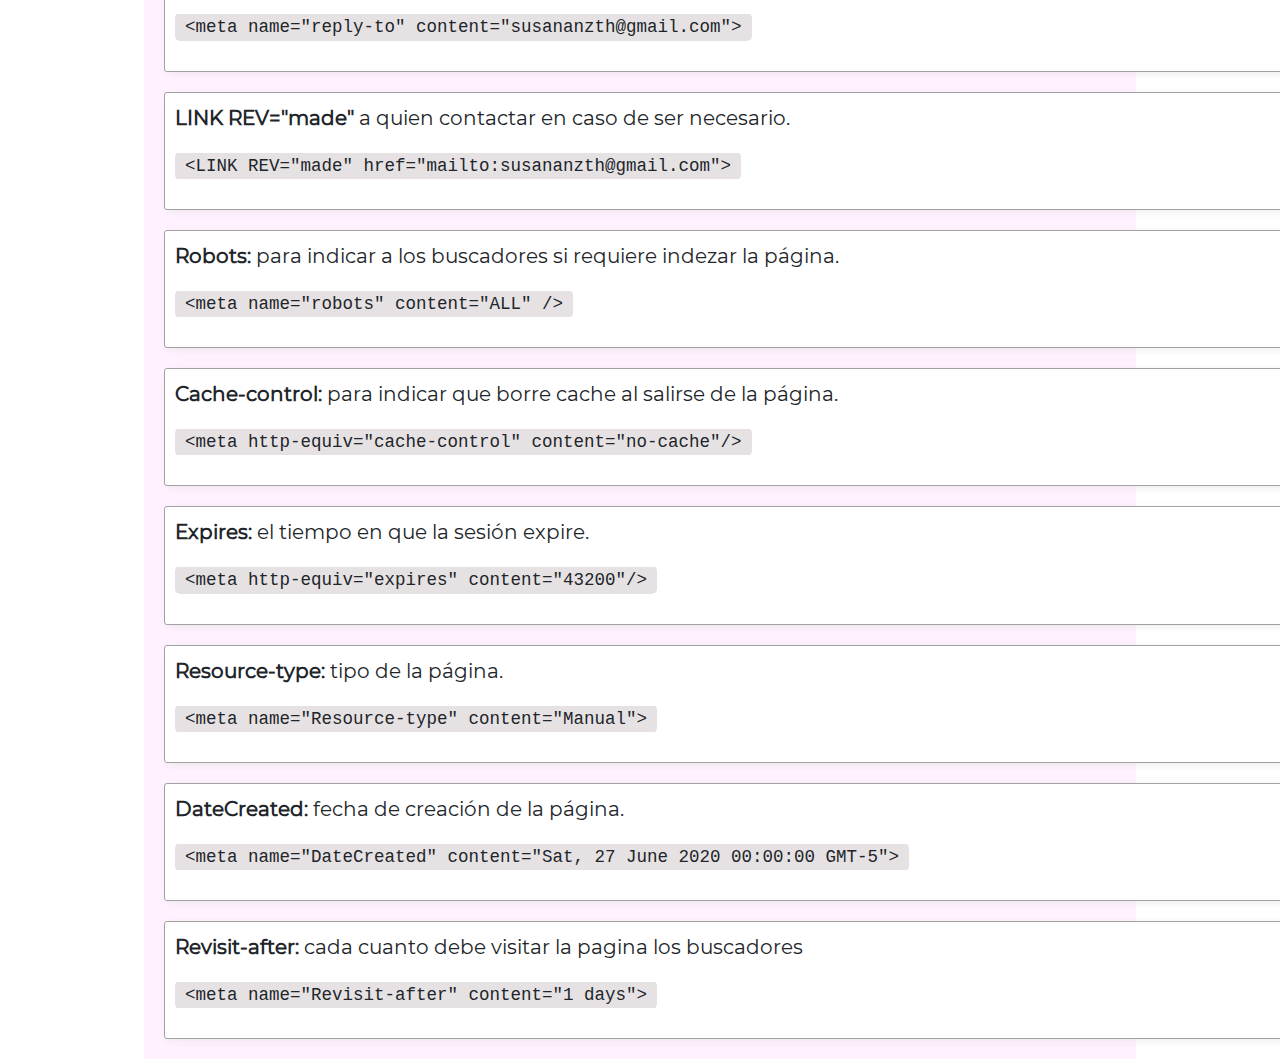
<file: html/html-meta.html>
<!DOCTYPE html>
<html lang="es">
<head>
	<!-- Etiquetas meta -->
	<meta charset="utf-8">
	<meta name="DC.Language" scheme="RFC1766" content="Spanish">
	<meta name="viewport" content="width=device-width, initial-scale=1.0">
	<meta name="description"
		content="Componentes HTML con Bootstrap y JQuery que utilizo con frecuencia. Desarrollado por Susana Piñero @susananzth" />
	<meta name="keywords" content="HTML, HTML5, CSS, JS, Bootstrap 5, JQuery" />
	<meta name="author" content="Susana Piñero Rodríguez" />
	<meta name="copyright" content="Susana Piñero Rodríguez" />
	<meta name="reply-to" content="me@susananzth.com">
	<link rev="made" href="mailto:me@susananzth.com">
	<!-- Título de la página -->
	<title>Metas | SusanaNzth</title>
	<!-- Ícono -->
	<link rel="icon" type="image/x-icon" href="../favicon.ico">
	<!-- Fuentes -->
	<link rel="stylesheet" href="../recursos/css/bootstrap-icons.css">
	<!-- Estilos -->
	<link rel="stylesheet" href="../recursos/css/normalize.css">
	<link rel="stylesheet" href="../recursos/css/bootstrap.min.css">
	<link rel="stylesheet" href="../recursos/css/style.css">
</head>
  <body>
    <div>
        <nav>
            <div class="pt-1 text-center">
                <h1>My Guide FrontEnd</h1>
                <h3>by Susana Piñero</h3>
                <h3>@susananzth</h3>
            </div>
            <ul class="flex-container col-center li-noStyle text-center">
                <li class="col-nav padd2"><a href="../index.html">Regresar a incio</a></li>
            </ul>
        </nav>
        <div class="content">
            <h2 class="padd-2">Etiquetas META</h2>
            <div class="cards">
              <div>
                  <p><b>Title</b>Título de la página que se mostrará en la pestaña del navegador y como título en los resultados de búsqueda de google.</p>
                  <pre><code>&lt;title>Los meta tags más importantes y su función | SusanaNzth&lt;/title></code></pre>
              </div>
              <div class="">
                  <p><b>Charset:</b> Formato de codificación de la página. UTF-8 admite los caracteres especiales como acentos y ñ.</p>
                  <pre><code>&lt;meta charset="utf-8"></code></pre>
              </div>
              <div class="">
                  <p><b>DC.Language:</b> Se especifíca el lenguaje de la página, se puede agregar más de un lenguaje.</p>
                  <pre><code>&lt;meta name="DC.Language" scheme="RFC1766" content="Spanish"></code></pre>
              </div>
              <div class="">
                  <p><b>Description:</b> Description es un breve resumen del contenido de la página o su propósito para que se vea reflejado en los buscadores. Entre 145 y 165 caracteres como min y max.</p>
                  <pre><code>&lt;meta name="description" content="Página de guía donde coloco todo lo aprendido en cursos. Desarrollado por Susana Piñero @susananzth"/></code></pre>
              </div>
              <div class="">
                  <p><b>Keywords:</b> Palabras claves, como etiquetas para ser encontrada en las búsquedas.</p>
                  <pre><code>&lt;meta name="keywords" content="HTML, HTML5, CSS, JS, Tutorial de HTML, Tutorial de CSS, Tutorial de JS"/></code></pre>
              </div>
              <div class="">
                  <p><b>Viewport:</b> se ajsta a pantallas móviles.</p>
                  <pre><code>&lt;meta name="viewport" content="width=device-width, initial-scale=1.0"></code></pre>
              </div>
              <div class="">
                  <p><b>Author:</b> quien ha realizado o modificado la página por última vez.</p>
                  <pre><code>&lt;meta name="author" content="Susana Piñero Rodríguez" /></code></pre>
              </div>
              <div class="">
                  <p><b>Copyright:</b> quien tiene los derechos de autor de la página.</p>
                  <pre><code>&lt;meta name="copyright" content="Susana Piñero Rodríguez" /></code></pre>
              </div>
              <div class="">
                  <p><b>Reply-to:</b> a quien contactar en caso de ser necesario.</p>
                  <pre><code>&lt;meta name="reply-to" content="susananzth@gmail.com"></code></pre>
              </div>
              <div class="">
                  <p><b>LINK REV="made"</b> a quien contactar en caso de ser necesario.</p>
                  <pre><code>&lt;LINK REV="made" href="mailto:susananzth@gmail.com"></code></pre>
              </div>
              <div class="">
                  <p><b>Robots:</b> para indicar a los buscadores si requiere indezar la página.</p>
                  <pre><code>&lt;meta name="robots" content="ALL" /></code></pre>
              </div>
              <div class="">
                  <p><b>Cache-control:</b> para indicar que borre cache al salirse de la página.</p>
                  <pre><code>&lt;meta http-equiv="cache-control" content="no-cache"/></code></pre>
              </div>
              <div class="">
                  <p><b>Expires:</b> el tiempo en que la sesión expire.</p>
                  <pre><code>&lt;meta http-equiv="expires" content="43200"/></code></pre>
              </div>
              <div class="">
                  <p><b>Resource-type:</b> tipo de la página.</p>
                  <pre><code>&lt;meta name="Resource-type" content="Manual"></code></pre>
              </div>
              <div class="">
                  <p><b>DateCreated:</b> fecha de creación de la página.</p>
                  <pre><code>&lt;meta name="DateCreated" content="Sat, 27 June 2020 00:00:00 GMT-5"></code></pre>
              </div>
              <div class="">
                  <p><b>Revisit-after:</b> cada cuanto debe visitar la pagina los buscadores</p>
                  <pre><code>&lt;meta name="Revisit-after" content="1 days"></code></pre>
              </div>
          </div>
        </div>
    </div>
  </body>
</html>
</file>
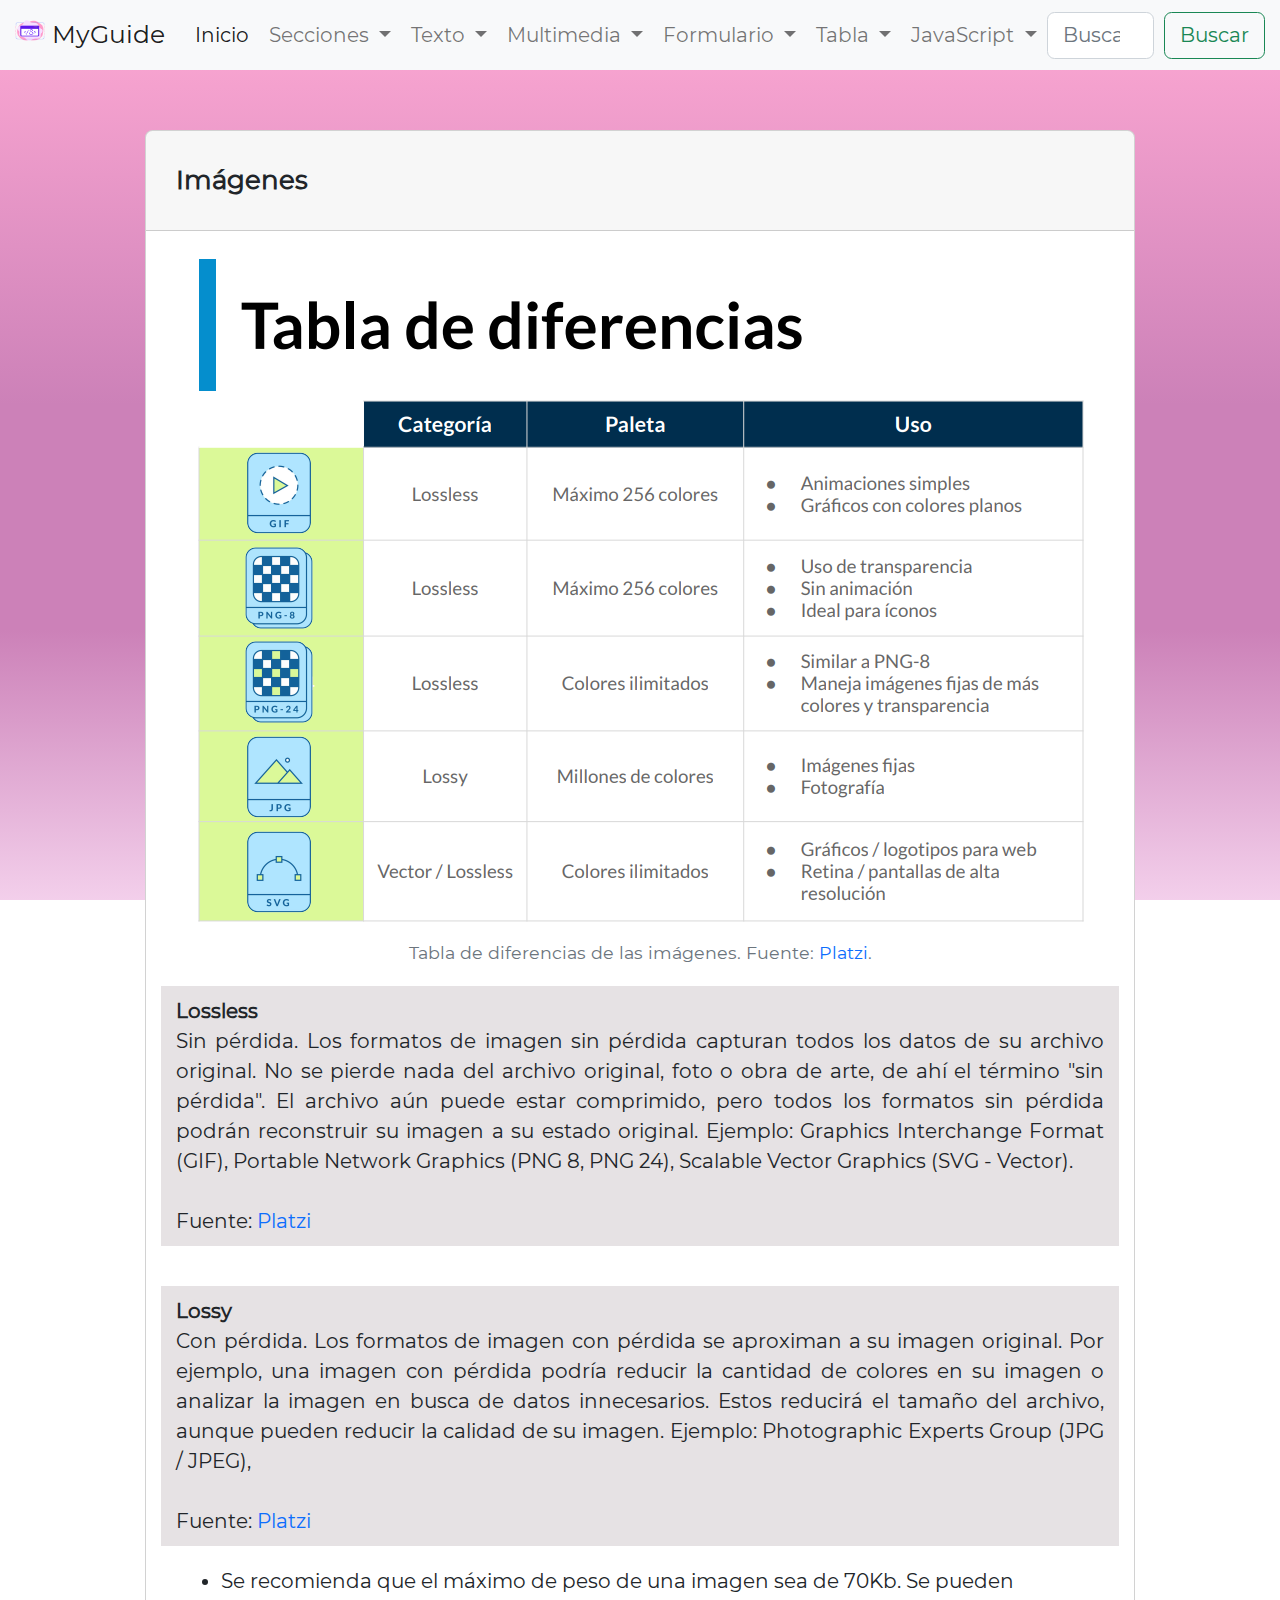
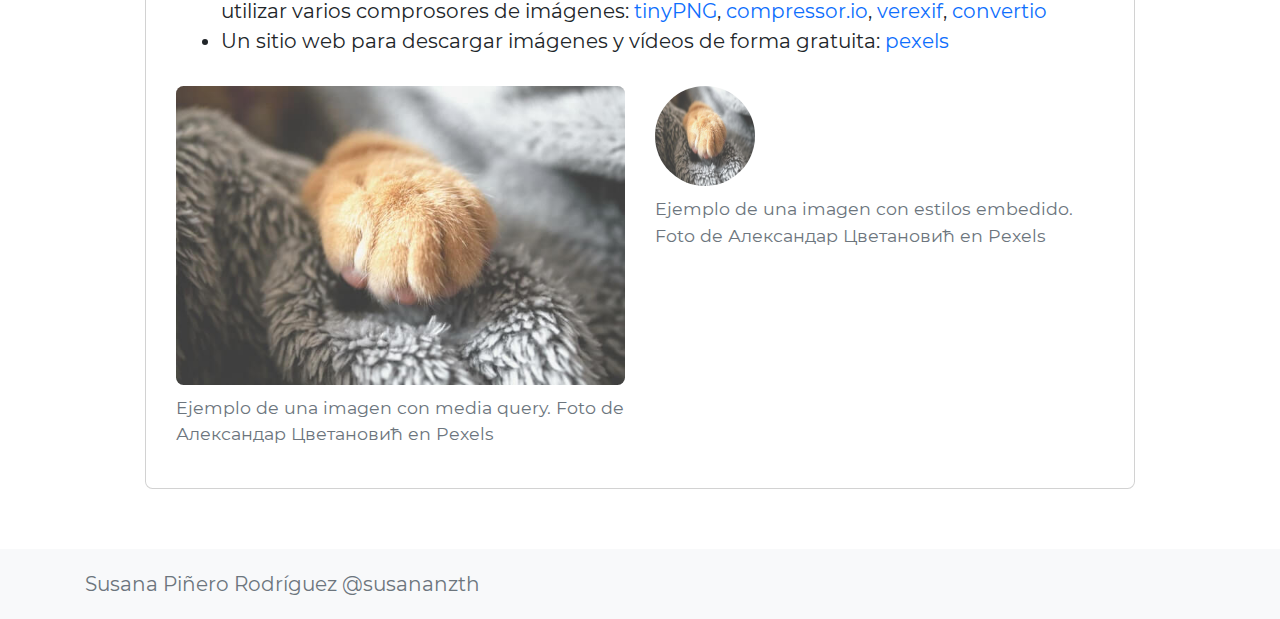
<file: html/images.html>
<!DOCTYPE html>
<html lang="es">
<head>
	<!-- Etiquetas meta -->
	<meta charset="utf-8">
	<meta name="DC.Language" scheme="RFC1766" content="Spanish">
	<meta name="viewport" content="width=device-width, initial-scale=1.0">
	<meta name="description"
		content="Componentes HTML con Bootstrap y JQuery que utilizo con frecuencia. Desarrollado por Susana Piñero @susananzth" />
	<meta name="keywords" content="HTML, HTML5, CSS, JS, Bootstrap 5, JQuery" />
	<meta name="author" content="Susana Piñero Rodríguez" />
	<meta name="copyright" content="Susana Piñero Rodríguez" />
	<meta name="reply-to" content="me@susananzth.com">
	<link rev="made" href="mailto:me@susananzth.com">
	<!-- Título de la página -->
	<title>Imágenes | SusanaNzth</title>
	<!-- Ícono -->
	<link rel="icon" type="image/x-icon" href="../favicon.ico">
	<!-- Fuentes -->
	<link rel="stylesheet" href="../recursos/css/bootstrap-icons.css">
	<!-- Estilos -->
	<link rel="stylesheet" href="../recursos/css/normalize.css">
	<link rel="stylesheet" href="../recursos/css/bootstrap.min.css">
	<link rel="stylesheet" href="../recursos/css/style.css">
</head>
<body class="d-flex flex-column">
	<header>
		<nav class="navbar navbar-expand-lg navbar-light bg-light sticky-top">
			<div class="container-fluid">
				<a class="navbar-brand" href="../index.html">
					<img src="../recursos/img/logo.png" alt="Logo de SusanaNzth" width="30" height="24" class="d-inline-block align-text-top">
					MyGuide</a>
				<button class="navbar-toggler" type="button" data-bs-toggle="collapse"
					data-bs-target="#navbarMyGuide" aria-controls="navbarMyGuide"
					aria-expanded="false" aria-label="Toggle navigation">
					<span class="navbar-toggler-icon"></span>
				</button>
				<!-- Barra de navegacion -->
				<div class="collapse navbar-collapse" id="navbarMyGuide">
					<ul class="navbar-nav me-auto mb-2 mb-lg-0">
						<li class="nav-item">
							<a class="nav-link active" aria-current="page" href="../index.html">Inicio</a>
						</li>
						<li class="nav-item dropdown">
							<a class="nav-link dropdown-toggle" href="#" id="textDropdown" role="button"
								data-bs-toggle="dropdown" aria-expanded="false">
								Secciones
							</a>
							<ul class="dropdown-menu" aria-labelledby="textDropdown">
								<li><a class="dropdown-item" href="../html/html-meta.html">Etiquetas meta</a></li>
								<li><a class="dropdown-item" href="#">Estilos</a></li>
								<li><a class="dropdown-item" href="#">Animaciones</a></li>
								<li><a class="dropdown-item" href="#">Cabecera</a></li>
								<li><a class="dropdown-item" href="#">Barra de navegacion</a></li>
								<li><a class="dropdown-item" href="#">Secciones</a></li>
								<li><a class="dropdown-item" href="#">Footer</a></li>
							</ul>
						</li>
						<li class="nav-item dropdown">
							<a class="nav-link dropdown-toggle" href="#" id="textDropdown" role="button"
								data-bs-toggle="dropdown" aria-expanded="false">
								Texto
							</a>
							<ul class="dropdown-menu" aria-labelledby="textDropdown">
								<li><a class="dropdown-item" href="../html/html-heading.html">Títulos</a></li>
								<li><a class="dropdown-item" href="../html/html-paragraph.html">Parrafos</a></li>
								<li><a class="dropdown-item" href="#">Cita</a></li>
								<li><a class="dropdown-item" href="#">Código</a></li>
								<li><a class="dropdown-item" href="#">Alert, Toats</a></li>
								<li><a class="dropdown-item" href="#">Acordión</a></li>
								<li><a class="dropdown-item" href="#">Tarjeta</a></li>
							</ul>
						</li>
						<li class="nav-item dropdown">
							<a class="nav-link dropdown-toggle" href="#" id="textDropdown" role="button"
								data-bs-toggle="dropdown" aria-expanded="false">
								Multimedia
							</a>
							<ul class="dropdown-menu" aria-labelledby="textDropdown">
								<li><a class="dropdown-item" href="../html/images.html">Imágenes</a></li>
								<li><a class="dropdown-item" href="../html/video.html">Vídeos</a></li>
								<li><a class="dropdown-item" href="#">Sonidos</a></li>
							</ul>
						</li>
						<li class="nav-item dropdown">
							<a class="nav-link dropdown-toggle" href="#" id="formDropdown" role="button"
								data-bs-toggle="dropdown" aria-expanded="false">
								Formulario
							</a>
							<ul class="dropdown-menu" aria-labelledby="formDropdown">
								<li><a class="dropdown-item" href="../html/inputs.html">Todos los inputs</a></li>
								<li><a class="dropdown-item" href="../forms/login.html">Inicio de sesión</a></li>
								<li><a class="dropdown-item" href="#">Registro de usuario</a></li>
								<li><a class="dropdown-item" href="#">Regitro de artículo</a></li>
								<li><a class="dropdown-item" href="#">Regitro de dirección</a></li>
								<li><a class="dropdown-item" href="#">Cuestionario</a></li>
								<li><a class="dropdown-item" href="#">Perfil</a></li>
								<li><a class="dropdown-item" href="#">Edición de entrada</a></li>
								
							</ul>
						</li>
						<li class="nav-item dropdown">
							<a class="nav-link dropdown-toggle" href="#" id="formDropdown" role="button"
								data-bs-toggle="dropdown" aria-expanded="false">
								Tabla
							</a>
							<ul class="dropdown-menu" aria-labelledby="formDropdown">
								<li><a class="dropdown-item" href="#">Básica + Bootstrap 5</a></li>
								<li><a class="dropdown-item" href="#">Sin botones + Bootstrap 5</a></li>
								<li><a class="dropdown-item" href="#">Sin diseño</a></li>
								<li><a class="dropdown-item" href="#">Full botones + Bootstrap 5</a></li>
								<li><a class="dropdown-item" href="#">Tabla formulario</a></li>
								<li><a class="dropdown-item" href="#">Tabla formulario con modal</a></li>
							</ul>
						</li>
						<li class="nav-item dropdown">
							<a class="nav-link dropdown-toggle" href="#" id="formDropdown" role="button"
								data-bs-toggle="dropdown" aria-expanded="false">
								JavaScript
							</a>
							<ul class="dropdown-menu" aria-labelledby="formDropdown">
								<li><a class="dropdown-item" href="../javascript/javascript.html">Old</a></li>
								<li><a class="dropdown-item" href="#">Cambio de atributos</a></li>
								<li><a class="dropdown-item" href="#">Almacenamiento de data-</a></li>
								<li><a class="dropdown-item" href="#">Ajax</a></li>
								<li><a class="dropdown-item" href="#">Validacion</a></li>
								<li><a class="dropdown-item" href="#">Framework</a></li>
							</ul>
						</li>
					</ul>
					<form class="d-flex">
						<input class="form-control me-2" type="search" placeholder="Buscar" aria-label="Search">
						<button class="btn btn-outline-success" type="submit">Buscar</button>
					</form>
				</div>
			</div>
		</nav>
	</header>
    <main>
        <div class="container">
            <div class="card mx-md-5 my-5">
                <div class="card-header">
                    Imágenes
                </div>
                <div class="card-body row px-4">
                    <figure class="col-12 figure text-center">
                        <img src="../recursos/img/tabla-imaneges-platzi.PNG" alt="Tabla de diferencias de las imágenes. Fuente: Platzi." 
                            class="figure-img img-fluid rounded">
                            <figcaption class="figure-caption">Tabla de diferencias de las imágenes. Fuente: 
								<a href="https://platzi.com/clases/2008-html-css/31084-tipos-de-imagenes/" 
								target="_blank" rel="noopener noreferrer">Platzi</a>.
							</figcaption>
                    </figure>
                    <blockquote class="col-sm-12 text-justify">
                        <b>Lossless</b><br>
                        Sin pérdida. Los formatos de imagen sin pérdida capturan todos los datos de su archivo
                        original. No se pierde nada del archivo original, foto o obra de arte, de ahí el
                        término "sin pérdida". El archivo aún puede estar comprimido, pero todos los formatos
                        sin pérdida podrán reconstruir su imagen a su estado original. <u>Ejemplo</u>: Graphics Interchange Format (GIF),
                        Portable Network Graphics (PNG 8, PNG 24), Scalable Vector Graphics (SVG - Vector).
                        <br><br>Fuente: <a href="https://platzi.com/clases/2008-html-css/31084-tipos-de-imagenes/" 
                                        target="_blank" rel="noopener noreferrer">Platzi</a>
                    </blockquote>
                    <blockquote class="col-sm-12 text-justify mt-3">
                        <b>Lossy</b><br>
                        Con pérdida. Los formatos de imagen con pérdida se aproximan a su imagen original. Por
                        ejemplo, una imagen con pérdida podría reducir la cantidad de colores en su imagen
                        o analizar la imagen en busca de datos innecesarios. Estos reducirá el tamaño del
                        archivo, aunque pueden reducir la calidad de su imagen. <u>Ejemplo</u>: Photographic Experts Group (JPG / JPEG),

                        <br><br>Fuente: <a href="https://platzi.com/clases/2008-html-css/31084-tipos-de-imagenes/" 
                                        target="_blank" rel="noopener noreferrer">Platzi</a>
                    </blockquote>
                    <ul class="col-sm-12 px-5">
                        <li>
                            Se recomienda que el máximo de peso de una imagen sea de 70Kb. Se pueden utilizar varios comprosores de imágenes: 
                            <a href="https://tinypng.com/" target="_blank" rel="noopener noreferrer"
                                data-bs-toggle="tooltip" data-bs-placement="top" title="Comprime imágenes sin perder calidad">tinyPNG</a>, 
                            <a href="https://compressor.io/" target="_blank" rel="noopener noreferrer"
                                data-bs-toggle="tooltip" data-bs-placement="top" title="Comprime imágenes sin perder calidad">compressor.io</a>,
                            <a href="https://www.verexif.com/" target="_blank" rel="noopener noreferrer"
                                data-bs-toggle="tooltip" data-bs-placement="top" title="Elimina los metadatos">verexif</a>,
                            <a href="https://convertio.co/es/jpg-svg/" target="_blank" rel="noopener noreferrer"
                                data-bs-toggle="tooltip" data-bs-placement="top" title="Convertidor de imágenes">convertio</a>
                        </li>
                        <li>
                            Un sitio web para descargar imágenes y vídeos de forma gratuita: <a href="https://www.pexels.com/" target="_blank" 
                                rel="noopener noreferrer">pexels</a>
                        </li>
                            
                    </ul>
                    <figure class="col-sm-12 col-md-6 figure mt-2">
						<source media="{min-width: 1200px}" srcset="../recursos/img/example-img-large.jpg">
            			<source media="{min-width: 992px}" srcset="../recursos/img/example-img-medium.jpg">
                        <img src="../recursos/img/example-img-small.jpg" alt="Ejemplo de una imagen pequeña"
                            class="figure-img img-fluid rounded">
                        <figcaption class="figure-caption">
                            Ejemplo de una imagen con media query. Foto de Александар Цветановић en Pexels
                        </figcaption>
                    </figure>
                    <figure class="col-sm-12 col-md-6 figure mt-2">
                        <img src="../recursos/img/example-img-small.jpg" alt="Ejemplo de una imagen pequeña"
                            width="100" height="100" class="figure-img rounded-circle">
                        <figcaption class="figure-caption">
                            Ejemplo de una imagen con estilos embedido. Foto de Александар Цветановић en Pexels
                        </figcaption>
                    </figure>
                </div>
            </div>
        </div>
    </main>
    <footer class="footer mt-auto py-3 bg-light">
        <div class="container">
            <span class="text-muted">Susana Piñero Rodríguez @susananzth</span>
        </div>
    </footer>
    <script src="../recursos/js/bootstrap.bundle.min.js"></script>
    <script src="../recursos/js/jquery-3.6.0.min.js"></script>
    <script src="../recursos/js/jquery.validate.min.js"></script>
    <script src="../recursos/js/additional-methods.min.js"></script>
    <script src="../recursos/js/myjs.js"></script>
</body>
</html>
</file>
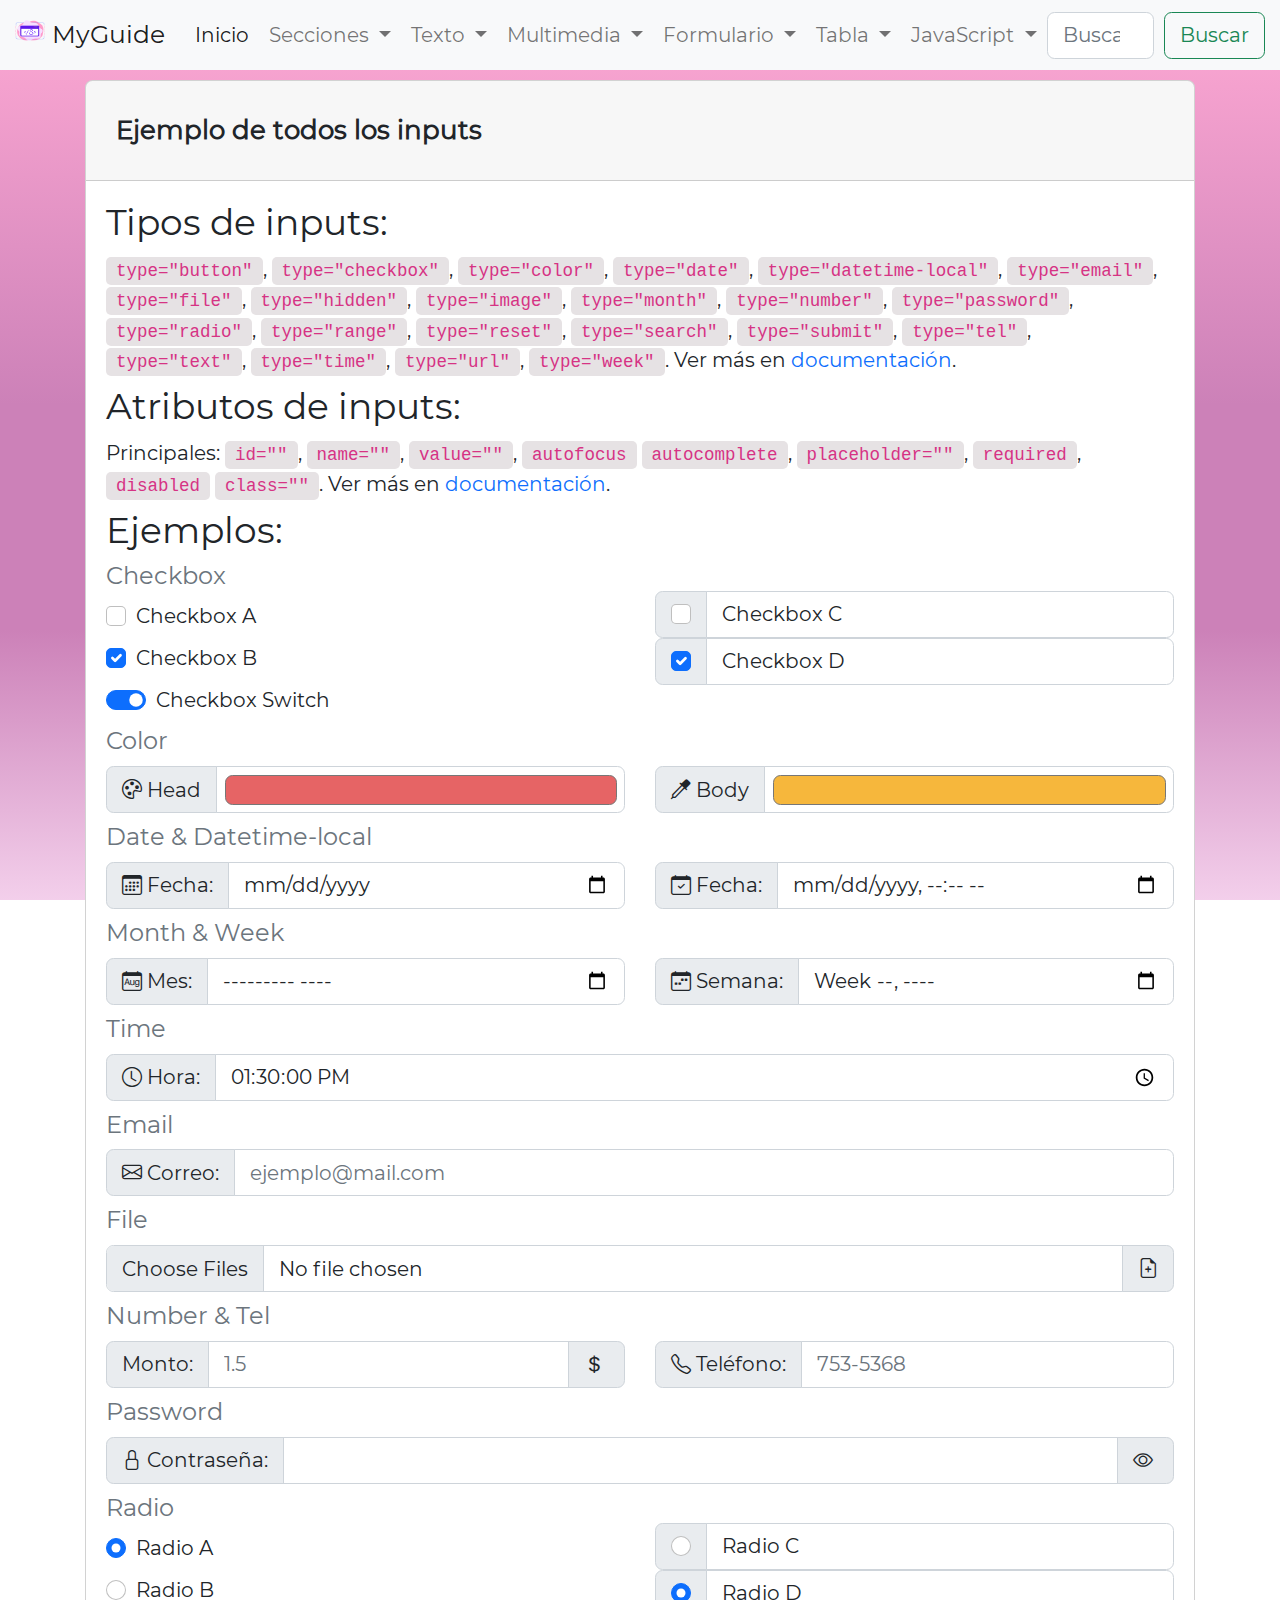
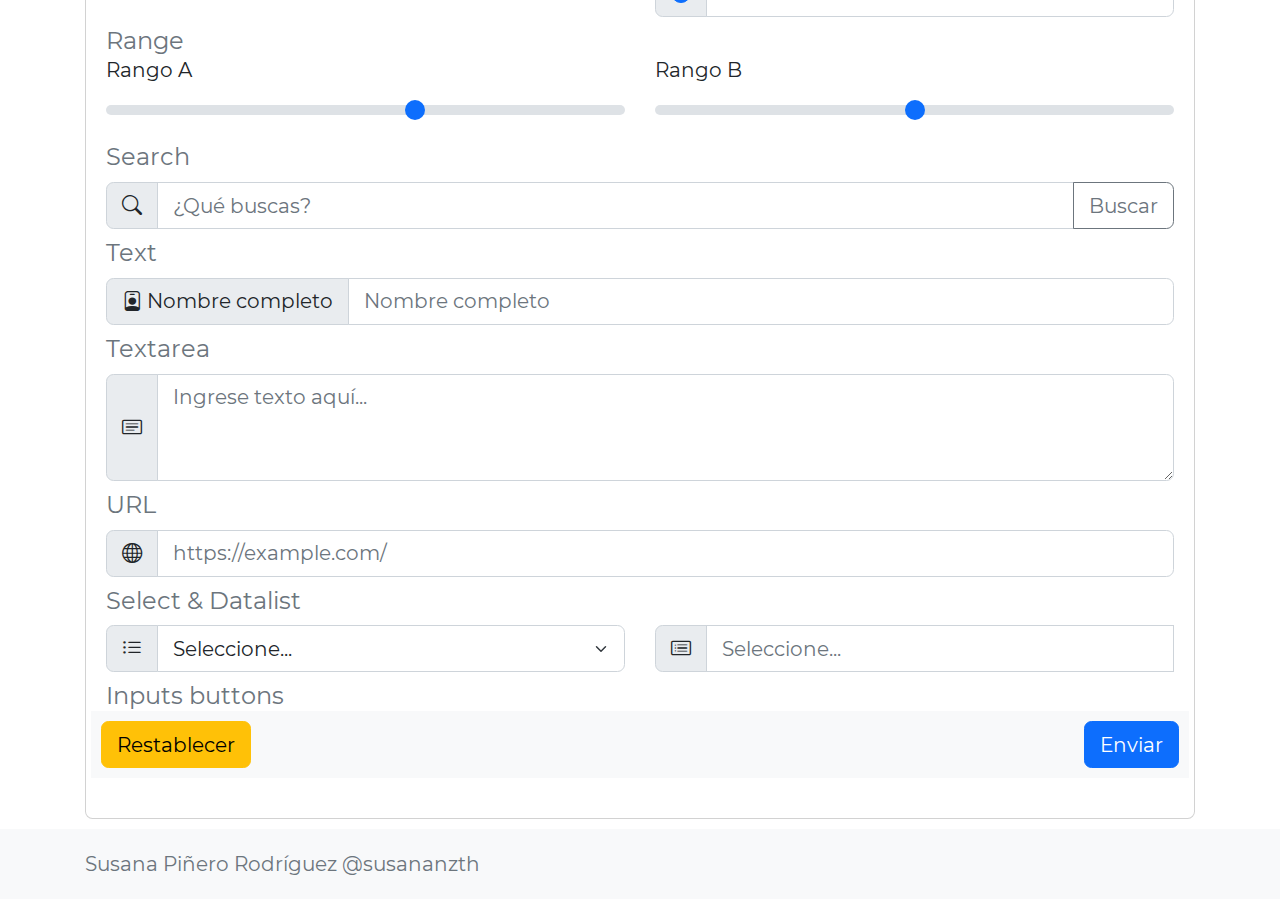
<file: html/inputs.html>
<!DOCTYPE html>
<html lang="es">
<head>
	<!-- Etiquetas meta -->
	<meta charset="utf-8">
	<meta name="DC.Language" scheme="RFC1766" content="Spanish">
	<meta name="viewport" content="width=device-width, initial-scale=1.0">
	<meta name="description"
		content="Componentes HTML con Bootstrap y JQuery que utilizo con frecuencia. Desarrollado por Susana Piñero @susananzth" />
	<meta name="keywords" content="HTML, HTML5, CSS, JS, Bootstrap 5, JQuery" />
	<meta name="author" content="Susana Piñero Rodríguez" />
	<meta name="copyright" content="Susana Piñero Rodríguez" />
	<meta name="reply-to" content="me@susananzth.com">
	<link rev="made" href="mailto:me@susananzth.com">
	<!-- Título de la página -->
	<title>Inputs | SusanaNzth</title>
	<!-- Ícono -->
	<link rel="icon" type="image/x-icon" href="../favicon.ico">
	<!-- Fuentes -->
	<link rel="stylesheet" href="../recursos/css/bootstrap-icons.css">
	<!-- Estilos -->
	<link rel="stylesheet" href="../recursos/css/normalize.css">
	<link rel="stylesheet" href="../recursos/css/bootstrap.min.css">
	<link rel="stylesheet" href="../recursos/css/style.css">
</head>

<body class="d-flex flex-column">
	<header>
		<nav class="navbar navbar-expand-lg navbar-light bg-light sticky-top">
			<div class="container-fluid">
				<a class="navbar-brand" href="../index.html">
					<img src="../recursos/img/logo.png" alt="Logo de SusanaNzth" width="30" height="24" class="d-inline-block align-text-top">
					MyGuide</a>
				<button class="navbar-toggler" type="button" data-bs-toggle="collapse"
					data-bs-target="#navbarMyGuide" aria-controls="navbarMyGuide"
					aria-expanded="false" aria-label="Toggle navigation">
					<span class="navbar-toggler-icon"></span>
				</button>
				<!-- Barra de navegacion -->
				<div class="collapse navbar-collapse" id="navbarMyGuide">
					<ul class="navbar-nav me-auto mb-2 mb-lg-0">
						<li class="nav-item">
							<a class="nav-link active" aria-current="page" href="../index.html">Inicio</a>
						</li>
						<li class="nav-item dropdown">
							<a class="nav-link dropdown-toggle" href="#" id="textDropdown" role="button"
								data-bs-toggle="dropdown" aria-expanded="false">
								Secciones
							</a>
							<ul class="dropdown-menu" aria-labelledby="textDropdown">
								<li><a class="dropdown-item" href="../html/html-meta.html">Etiquetas meta</a></li>
								<li><a class="dropdown-item" href="#">Estilos</a></li>
								<li><a class="dropdown-item" href="#">Animaciones</a></li>
								<li><a class="dropdown-item" href="#">Cabecera</a></li>
								<li><a class="dropdown-item" href="#">Barra de navegacion</a></li>
								<li><a class="dropdown-item" href="#">Secciones</a></li>
								<li><a class="dropdown-item" href="#">Footer</a></li>
							</ul>
						</li>
						<li class="nav-item dropdown">
							<a class="nav-link dropdown-toggle" href="#" id="textDropdown" role="button"
								data-bs-toggle="dropdown" aria-expanded="false">
								Texto
							</a>
							<ul class="dropdown-menu" aria-labelledby="textDropdown">
								<li><a class="dropdown-item" href="../html/html-heading.html">Títulos</a></li>
								<li><a class="dropdown-item" href="../html/html-paragraph.html">Parrafos</a></li>
								<li><a class="dropdown-item" href="#">Cita</a></li>
								<li><a class="dropdown-item" href="#">Código</a></li>
								<li><a class="dropdown-item" href="#">Alert, Toats</a></li>
								<li><a class="dropdown-item" href="#">Acordión</a></li>
								<li><a class="dropdown-item" href="#">Tarjeta</a></li>
							</ul>
						</li>
						<li class="nav-item dropdown">
							<a class="nav-link dropdown-toggle" href="#" id="textDropdown" role="button"
								data-bs-toggle="dropdown" aria-expanded="false">
								Multimedia
							</a>
							<ul class="dropdown-menu" aria-labelledby="textDropdown">
								<li><a class="dropdown-item" href="../html/images.html">Imágenes</a></li>
								<li><a class="dropdown-item" href="../html/video.html">Vídeos</a></li>
								<li><a class="dropdown-item" href="#">Sonidos</a></li>
							</ul>
						</li>
						<li class="nav-item dropdown">
							<a class="nav-link dropdown-toggle" href="#" id="formDropdown" role="button"
								data-bs-toggle="dropdown" aria-expanded="false">
								Formulario
							</a>
							<ul class="dropdown-menu" aria-labelledby="formDropdown">
								<li><a class="dropdown-item" href="../html/inputs.html">Todos los inputs</a></li>
								<li><a class="dropdown-item" href="../forms/login.html">Inicio de sesión</a></li>
								<li><a class="dropdown-item" href="#">Registro de usuario</a></li>
								<li><a class="dropdown-item" href="#">Regitro de artículo</a></li>
								<li><a class="dropdown-item" href="#">Regitro de dirección</a></li>
								<li><a class="dropdown-item" href="#">Cuestionario</a></li>
								<li><a class="dropdown-item" href="#">Perfil</a></li>
								<li><a class="dropdown-item" href="#">Edición de entrada</a></li>
								
							</ul>
						</li>
						<li class="nav-item dropdown">
							<a class="nav-link dropdown-toggle" href="#" id="formDropdown" role="button"
								data-bs-toggle="dropdown" aria-expanded="false">
								Tabla
							</a>
							<ul class="dropdown-menu" aria-labelledby="formDropdown">
								<li><a class="dropdown-item" href="#">Básica + Bootstrap 5</a></li>
								<li><a class="dropdown-item" href="#">Sin botones + Bootstrap 5</a></li>
								<li><a class="dropdown-item" href="#">Sin diseño</a></li>
								<li><a class="dropdown-item" href="#">Full botones + Bootstrap 5</a></li>
								<li><a class="dropdown-item" href="#">Tabla formulario</a></li>
								<li><a class="dropdown-item" href="#">Tabla formulario con modal</a></li>
							</ul>
						</li>
						<li class="nav-item dropdown">
							<a class="nav-link dropdown-toggle" href="#" id="formDropdown" role="button"
								data-bs-toggle="dropdown" aria-expanded="false">
								JavaScript
							</a>
							<ul class="dropdown-menu" aria-labelledby="formDropdown">
								<li><a class="dropdown-item" href="../javascript/javascript.html">Old</a></li>
								<li><a class="dropdown-item" href="#">Cambio de atributos</a></li>
								<li><a class="dropdown-item" href="#">Almacenamiento de data-</a></li>
								<li><a class="dropdown-item" href="#">Ajax</a></li>
								<li><a class="dropdown-item" href="#">Validacion</a></li>
								<li><a class="dropdown-item" href="#">Framework</a></li>
							</ul>
						</li>
					</ul>
					<form class="d-flex">
						<input class="form-control me-2" type="search" placeholder="Buscar" aria-label="Search">
						<button class="btn btn-outline-success" type="submit">Buscar</button>
					</form>
				</div>
			</div>
		</nav>
	</header>
	<main>
		<div class="container">
			<div class="card my-2">
				<div class="card-header">
					Ejemplo de todos los inputs
				</div>
				<div class="card-body">
					<h4>Tipos de inputs:</h4>
					<div class="py-2">
						<code>type="button"</code>, <code>type="checkbox"</code>, <code>type="color"</code>, 
						<code>type="date"</code>, <code>type="datetime-local"</code>, <code>type="email"</code>, 
						<code>type="file"</code>, <code>type="hidden"</code>, <code>type="image"</code>, 
						<code>type="month"</code>, <code>type="number"</code>, <code>type="password"</code>, 
						<code>type="radio"</code>, <code>type="range"</code>, <code>type="reset"</code>, 
						<code>type="search"</code>, <code>type="submit"</code>, <code>type="tel"</code>, 
						<code>type="text"</code>, <code>type="time"</code>, <code>type="url"</code>, 
						<code>type="week"</code>. Ver más en <a href="https://devdocs.io/html/element/input" target="_blank" rel="noopener noreferrer">documentación</a>.
					</div>
					<h4>Atributos de inputs:</h4>
					<div class="py-2">
						Principales: <code>id=""</code>, <code>name=""</code>, <code>value=""</code>, <code>autofocus</code> 
						<code>autocomplete</code>, <code>placeholder=""</code>, <code>required</code>, <code>disabled</code>
						<code>class=""</code>. Ver más en <a href="https://devdocs.io/html/element/input" target="_blank" rel="noopener noreferrer">documentación</a>.
					</div>
					<h4>Ejemplos:</h4>
					<form action="" method="POST" enctype="multipart/form-data" class="row">
						<!-- Checkbox -->
						<h6 class="text-muted mt-2"><u>Checkbox</u></h6>
						<div class="col-6">
							<div class="form-check py-2">
								<input id="checkboxA" type="checkbox" name="checkboxA" value="1" class="form-check-input">
								<label for="checkboxA" class="form-check-label">Checkbox A</label>
							</div>
							<div class="form-check">
								<input id="checkboxB" type="checkbox" name="checkboxB" value="1" checked class="form-check-input">
								<label for="checkboxB" class="form-check-label">Checkbox B</label>
							</div>
						</div>
						<div class="col-6">
							<div class="input-group">
								<div class="input-group-text">
									<input id="checkboxC" type="checkbox" name="checkboxC" value="" class="form-check-input mt-0">
								</div>
								<label for="checkboxC" class="form-control">Checkbox C</label>
							</div>
							<div class="input-group">
								<div class="input-group-text">
									<input id="checkboxD" type="checkbox" name="checkboxD" value="" checked class="form-check-input mt-0">
								</div>
								<label for="checkboxD" class="form-control">Checkbox D</label>
							</div>
						</div>
						<div class="col-12">
							<div class="form-check form-switch">
								<input id="switch" type="checkbox" name="switch" checked class="form-check-input">
								<label class="form-check-label" for="switch">Checkbox Switch</label>
							  </div>
						</div>
						<!-- Color -->
						<h6 class="text-muted mt-2"><u>Color</u></h6>
						<div class="col-6 mt-2">
							<div class="input-group">
								<span class="input-group-text" id="headAddon"><i class="bi bi-palette me-1"></i>Head</span>
								<input id="head" type="color" name="head" value="#e66465" required 
										class="form-control form-control-color">
							</div>
						</div>
						<div class="col-6 mt-2">
							<div class="input-group">
								<span class="input-group-text" id="bodyAddon"><i class="bi bi-eyedropper me-1"></i>Body</span>
								<input id="body" type="color" name="body" value="#f6b73c" required 
										class="form-control form-control-color">
							</div>
						</div>
						<!-- Date & Datetime-local -->
						<h6 class="text-muted mt-2"><u>Date & Datetime-local</u></h6>
						<div class="col-6 mt-2">
							<div class="input-group">
								<span class="input-group-text" id="dateAddon"><i class="bi bi-calendar3 me-1"></i>Fecha:</span>
								<input id="date" type="date" name="date" value="" autocomplete="date" placeholder="dd/mm/yyy" 
										min="2020-01-01" max="2022-12-31" required class="form-control">
							</div>
						</div>
						<div class="col-6 mt-2">
							<div class="input-group">
								<span class="input-group-text" id="datetimeAddon"><i class="bi bi-calendar-check me-1"></i>Fecha:</span>
								<input id="datetime" type="datetime-local" name="datetime" value="" 
										autocomplete="date" placeholder="dd/mm/yyy" required 
										min="2020-01-01T00:00" max="2022-12-31T00:00" class="form-control">
							</div>
						</div>
						<!-- Month & Week -->
						<h6 class="text-muted mt-2"><u>Month & Week</u></h6>
						<div class="col-6 mt-2">
							<div class="input-group">
								<span class="input-group-text" id="monthAddon"><i class="bi bi-calendar-month me-1"></i>Mes:</span>
								<input id="month" type="month" name="month" value="" autocomplete="month" 
										min="2020-01" max="2022-12" required class="form-control">
							</div>
						</div>
						<div class="col-6 mt-2">
							<div class="input-group">
								<span class="input-group-text" id="weekAddon"><i class="bi bi-calendar-week me-1"></i>Semana:</span>
								<input id="week" type="week" name="week" value="" autocomplete="date" required 
										min="2020-W12" max="2022-W54" class="form-control">
							</div>
						</div>
						<!-- Time -->
						<h6 class="text-muted mt-2"><u>Time</u></h6>
						<div class="col-12 mt-2">
							<div class="input-group">
								<span class="input-group-text" id="timeAddon"><i class="bi bi-clock me-1"></i>Hora:</span>
								<input id="time" type="time" name="time" value="13:30" autocomplete="time" 
										min="09:00" max="20:00" step="10" required class="form-control">
							</div>
						</div>
						<!-- Email -->
						<h6 class="text-muted mt-2"><u>Email</u></h6>
						<div class="col-12 mt-2">
							<div class="input-group">
								<span class="input-group-text" id="emailAddon"><i class="bi bi-envelope me-1"></i>Correo:</span>
								<input id="email" type="email" name="email" value="" autocomplete="email" maxlength="50"
										placeholder="ejemplo@mail.com" required class="form-control">
							</div>
						</div>
						<!-- File -->
						<h6 class="text-muted mt-2"><u>File</u></h6>
						<div class="col-12 mt-2">
							<div class="input-group">
								<input id="file" type="file" name="file" required 
								accept="image/*,.pdf,.doc,.docx" multiple class="form-control">
								<span class="input-group-text" id="fileAddon"><i class="bi bi-file-earmark-plus"></i></span>
							</div>
						</div>
						<!-- Number & Tel -->
						<h6 class="text-muted mt-2"><u>Number & Tel</u></h6>
						<div class="col-6 mt-2">
							<div class="input-group">
								<span class="input-group-text" id="numberAddon">Monto:</span>
								<input id="number" type="number" name="number" value="" autocomplete="number" 
								min="1" max="10" step="0.5" placeholder="1.5" required class="form-control">
								<span class="input-group-text" id="numberAddontwo"><i class="bi bi-currency-dollar me-1"></i></span>
							</div>
						</div>
						<div class="col-6 mt-2">
							<div class="input-group">
								<span class="input-group-text" id="telAddon"><i class="bi bi-telephone me-1"></i> Teléfono:</span>
								<input id="tel" type="tel" name="tel" value="" autocomplete="tel" 
								maxlength="8" placeholder="753-5368" required class="form-control">
							</div>
						</div>
						<!-- Password -->
						<h6 class="text-muted mt-2"><u>Password</u></h6>
						<div class="col-12 mt-2">
							<div class="input-group">
								<span class="input-group-text" id="passwordAddon"><i class="bi bi-lock me-1"></i>Contraseña:</span>
								<input id="password" type="password" name="password" value="" maxlength="200" required class="form-control">
								<span class="input-group-text" id="passwordAddontwo"><i class="bi bi-eye me-1"></i></span>
							</div>
						</div>
						<!-- Radio -->
						<h6 class="text-muted mt-2"><u>Radio</u></h6>
						<div class="col-6">
							<div class="form-check py-2">
								<input id="radioA" type="radio" name="radio" value="1" checked class="form-check-input">
								<label for="radioA" class="form-check-label">Radio A</label>
							</div>
							<div class="form-check">
								<input id="radioB" type="radio" name="radio" value="2" class="form-check-input">
								<label for="radioB" class="form-check-label">Radio B</label>
							</div>
						</div>
						<div class="col-6">
							<div class="input-group">
								<div class="input-group-text">
									<input id="radioC" type="radio" name="radioA" value="1" class="form-check-input mt-0">
								</div>
								<label for="radioC" class="form-control">Radio C</label>
							</div>
							<div class="input-group">
								<div class="input-group-text">
									<input id="radioD" type="radio" name="radioA" value="2" checked class="form-check-input mt-0">
								</div>
								<label for="radioD" class="form-control">Radio D</label>
							</div>
						</div>
						<!-- Range -->
						<h6 class="text-muted mt-2"><u>Range</u></h6>
						<div class="col-6">
							<label for="rangeA" class="form-label">Rango A</label>
							<input id="rangeA" type="range" name="range_a" class="form-range" min="0" max="5">
						</div>
						<div class="col-6">
							<label for="rangeB" class="form-label">Rango B</label>
							<input id="rangeB" type="range" name="range_b" class="form-range" min="0" max="5" step="0.5">
						</div>
						<!-- Search -->
						<h6 class="text-muted mt-2"><u>Search</u></h6>
						<div class="col-12 mt-2">
							<div class="input-group">
								<span class="input-group-text" id="searchAddon"><i class="bi bi-search"></i></span>
								<input id="search" type="search" name="search" placeholder="¿Qué buscas?" class="form-control">
								<button class="btn btn-outline-secondary" type="button" id="btnSearch">Buscar</button>
							</div>
						</div>
						<!-- Text -->
						<h6 class="text-muted mt-2"><u>Text</u></h6>
						<div class="col-12 mt-2">
							<div class="input-group">
								<span class="input-group-text" id="textAddon"><i class="bi bi-person-badge me-1"></i> Nombre completo</span>
								<input id="text" type="text" name="text" placeholder="Nombre completo" autocomplete="name"
								required maxlength="150" class="form-control">
							</div>
						</div>
						<!-- Textarea -->
						<h6 class="text-muted mt-2"><u>Textarea</u></h6>
						<div class="col-12 mt-2">
							<div class="input-group">
								<span class="input-group-text" id="areaAddon"><i class="bi bi-card-text"></i></span>
								<textarea id="textarea" name="textarea" required minlength="50" maxlength="300" 
										cols="4" rows="3" autocomplete="address" placeholder="Ingrese texto aquí..." 
										class="form-control"></textarea>
							</div>
						</div>
						<!-- URL -->
						<h6 class="text-muted mt-2"><u>URL</u></h6>
						<div class="col-12 mt-2">
							<div class="input-group">
								<span class="input-group-text" id="urlAddon"><i class="bi bi-globe"></i></span>
								<input id="url" type="url" name="url" placeholder="https://example.com/" pattern="https://.*"
								required maxlength="150" class="form-control">
							</div>
						</div>
						<!-- Select & Datalist -->
						<h6 class="text-muted mt-2"><u>Select & Datalist</u></h6>
						<div class="col-6 mt-2">
							<div class="input-group">
								<span class="input-group-text" id="selectAddon"><i class="bi bi-list-ul"></i></span>
								<select id="select" name="select" required class="form-select">
									<option selected readonly value="0">Seleccione...</option>
									<option value="1">Arriba</option>
									<option value="2">Abajo</option>
									<option value="3">Derecha</option>
									<option value="4">Izquierda</option>
								  </select>
							</div>
						</div>
						<div class="col-6 mt-2">
							<div class="input-group">
								<span class="input-group-text" id="datalistAddon"><i class="bi bi-card-list"></i></span>
								<input id="datalist" list="datalistOptions" name="datalist" 
										placeholder="Seleccione..." class="form-control">
								<datalist id="datalistOptions">
									<option value="Barquisimero">
									<option value="Maracay">
									<option value="Caracas">
									<option value="Margarita">
									<option value="Mérida">
								</datalist>
							</div>
						</div>
						<!-- Inputs buttons -->
						<h6 class="text-muted mt-2"><u>Inputs buttons</u></h6>
						<div class="col-12 bg-light p-2">
							<input id="submit" type="submit" value="Enviar" class="btn btn-primary float-end">
							<input id="reset" type="reset" value="Restablecer" class="btn btn-warning">
						</div>
					</form>
					<div class="gist-code">
						<script src="https://gist.github.com/susananzth/a433c584876a0a9a8a25820822e3460e.js"></script>
					</div>
				</div>
			</div>
        </div>
	</main>
	<footer class="footer mt-auto py-3 bg-light">
		<div class="container">
			<span class="text-muted">Susana Piñero Rodríguez @susananzth</span>
		</div>
	</footer>
	<script src="../recursos/js/bootstrap.bundle.min.js"></script>
	<script src="../recursos/js/jquery-3.6.0.min.js"></script>
	<script src="../recursos/js/jquery.validate.min.js"></script>
	<script src="../recursos/js/additional-methods.min.js"></script>
</body>

</html>
</file>
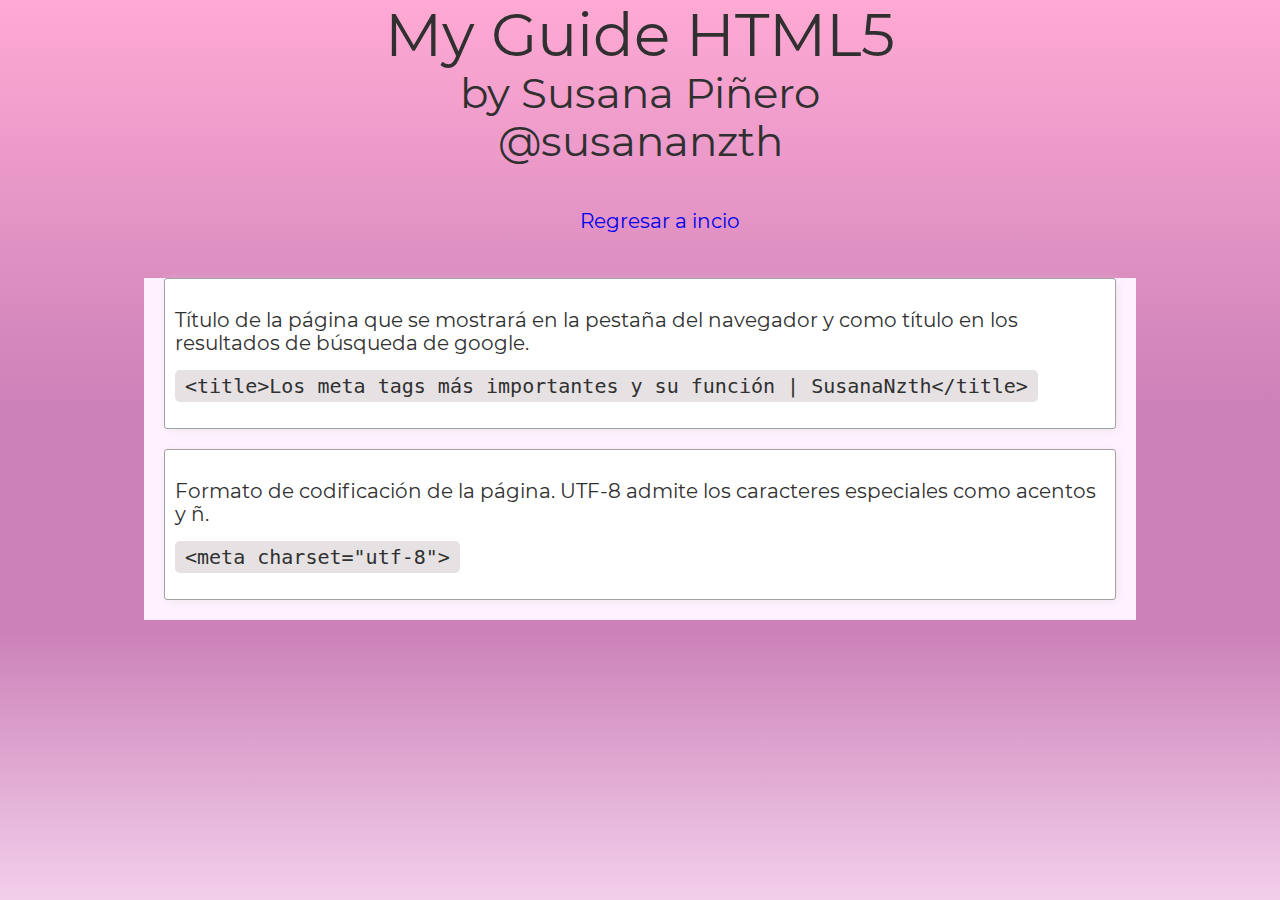
<file: javascript/javascript.html>
<!DOCTYPE html>
<html lang="es" dir="ltr">
  <head>
    <!-- Etiquetas meta -->
    <meta charset="utf-8">
    <meta name="DC.Language" scheme="RFC1766" content="Spanish">
    <meta name="viewport" content="width=device-width, initial-scale=1.0">
    <meta name="description" content="Las etiquetas meta que utilizo. Desarrollado por Susana Piñero @susananzth"/>
    <meta name="keywords" content="HTML, HTML5, CSS, JS, Tutorial de HTML, Tutorial de CSS, Tutorial de JS, Etiqueta meta"/>
    <meta name="author" content="Susana Piñero Rodríguez" />
    <meta name="copyright" content="Susana Piñero Rodríguez" />
    <META name="reply-to" content="susananzth@gmail.com">
    <LINK REV="made" href="mailto:susananzth@gmail.com">
    <meta name="robots" content="index,follow" />
    <meta http-equiv="cache-control" content="no-cache"/>
    <meta http-equiv="expires" content="43200"/>
    <meta name="Resource-type" content="Manual">
    <meta name="DateCreated" content="Sat, 27 June 2020 00:00:00 GMT-5">
    <meta name="Revisit-after" content="1 days">
    <meta name="robots" content="ALL">
    <!-- Título de la página -->
    <title>Etiquetas meta HTML5 | SusanaNzth</title>
    <!-- Ícono -->
    <link rel="icon" href="../img/favicon.ico">

    <!-- Fuentes -->

    <!-- Estilos -->
    <link rel="stylesheet" href="../recursos/css/normalize.css">
    <link rel="stylesheet" href="../recursos/css/style.css">
    <!-- JS -->
    <script type="text/javascript" src="../recursos/js/myjs.js"></script>
  </head>
  <body>
    <div>
        <nav>
            <div class="pt-1 text-center">
                <h1>My Guide HTML5</h1>
                <h3>by Susana Piñero</h3>
                <h3>@susananzth</h3>
            </div>
            <ul class="flex-container col-center li-noStyle text-center">
                <li class="col-nav padd2"><a href="../index.html">Regresar a incio</a></li>
            </ul>
        </nav>
        <div class="content">
            <div class="cards">
              <div>
                  <p>Título de la página que se mostrará en la pestaña del navegador y como título en los resultados de búsqueda de google.</p>
                  <pre><code>&lt;title>Los meta tags más importantes y su función | SusanaNzth&lt;/title></code></pre>
              </div>
              <div class="">
                  <p>Formato de codificación de la página. UTF-8 admite los caracteres especiales como acentos y ñ.</p>
                  <pre><code>&lt;meta charset="utf-8"></code></pre>
              </div>

          </div>
        </div>
    </div>
  </body>
</html>
</file>
<file: recursos/css/style.css>
/*  ---------- My theme ----------- */
/*%=%=%=%=%=%=% Variables %=%=%=%=%=%=%*/
:root{
    --primary-color: #ff7cbda6;
    --secondary-color: #f3cfeb;
    --tertiary-color: #cc81b8;
    --highlight: #d52a8b;
    --purple: #51068a;
    --light-purple: #bd92dd;
    --green: #7fffd4;
    --light: #fff1ff;
    --ligth-2: #fbf6fb;
    --white: #ffffff;
    --gray-light: #e6e2e4;
    --gray: #a2a2a2;
    --dark: #303030;
}
/*%=%=%=%=%=%=% Fonts %=%=%=%=%=%=%*/
@font-face {
    font-family: 'Montserrat';
    src: local('Montserrat'), 
    url('../font/Montserrat-Regular.ttf')  format('truetype'); /* Safari, Android, iOS */
    font-weight: normal;
}
/* Alternativa de font-face
    @import url('https://fonts.googleapis.com/css2?family=Montserrat:wght@200&display=swap'); */
/*%=%=%=%=%=%=% Scrollbar %=%=%=%=%=%=%*/
::-webkit-scrollbar {
    background: var(--gray-light);
    width: 10px;
}
::-webkit-scrollbar-thumb {
    background: var(--primary-color);
    border-radius: 2px;
    cursor: pointer;
}
::-webkit-scrollbar-thumb:hover {
    background: var(--primary-color);
    cursor: pointer;
}
/*%=%=%=%=%=%=% Global %=%=%=%=%=%=%*/
* {
    box-sizing: border-box;
    text-decoration: none;
    font-family: "Montserrat", sans-serif;
    font-style: normal;
    font-weight: 300;
}
html {
    background: var(--primary-color);
    background: linear-gradient(180deg, var(--primary-color) 0%, var(--tertiary-color) 45%, var(--tertiary-color) 70%, var(--secondary-color) 100%) fixed;
    color: var(--dark);
    font-size: 16px;
}
html,
body {
    background-color: transparent;
    height: 100%;
    width: 100%;
    margin: 0;
    padding: 0;
}
body {
    font-size: 1rem;
}
/*%=%=%=%=%=%=% Display %=%=%=%=%=%=%*/
.d-block {
    display: block;
}
.d-inline {
    display: inline;
}
.d-inline-block {
    display: inline-block;
}
.d-none {
    display: none;
}
.d-flex {
    display: flex;
}
.fixed-top {
    left: 0;
    position: fixed;
    right: 0;
    top: 0;
}
/*%=%=%=%=%=%=% Margin & Padding %=%=%=%=%=%=%*/
.m-auto {
    margin: auto;
}
.mx-1 {
    margin-left: 0.5rem;
    margin-right: 0.5rem;
}
.my-1 {
    margin-top: 0.5rem;
    margin-bottom: 0.5rem;
}
.mx-2 {
    margin-left: 1rem;
    margin-right: 1rem;
}
.my-2 {
    margin-top: 1rem;
    margin-bottom: 1rem;
}
.m-1 {
    margin: 0.5rem;
}
.m-2 {
    margin: 1rem;
}
.ms-2 {
    margin-left: 1rem;
}
.mb-1 {
    margin-bottom: 0.5rem;
}
.mb-2 {
    margin-bottom: 1rem;
}
.p-1 {
    padding: 0.5rem;
}
.p-2 {
    padding: 1rem;
}
.pb-1 {
    padding-bottom: 0.5rem;
}
.pb-2 {
    padding-bottom: 1rem;
}
/*%=%=%=%=%=%=% Headings %=%=%=%=%=%=%*/
h1,
h2,
h3,
h4,
h5,
h6 {
    font-family: "Montserrat", sans-serif;
    font-weight: 400;
    -webkit-margin-after: 0;
    -webkit-margin-before: 0;
    -webkit-margin-end: 0;
    -webkit-margin-start: 0;
}
h1 {
    font-size: 3rem;
}
h2 {
    font-size: 2.5rem;
}
h3 {
    font-size: 2.1rem;
}
h4 {
    font-size: 1.8rem;
}
h5 {
    font-size: 1.5rem;
}
h6 {
    font-size: 1.2rem;
}
/*%=%=%=%=%=%=% Text Align %=%=%=%=%=%=%*/
.text-center {
    text-align: center;
}
.text-justify {
    text-align: justify;
}
/*%=%=%=%=%=%=% UL & OL %=%=%=%=%=%=%*/
.ul-square {
    list-style-type: square;
}
.ul-circle {
    list-style-type: circle;
}
.ol-zero {
    list-style-type: decimal-leading-zero;
}
.ol-latin {
    list-style-type: upper-latin;
}
.ol-lower-latin {
    list-style-type: lower-latin;
}
.ol-roman {
    list-style-type: upper-roman;
}
.ol-lower-roman {
    list-style-type: lower-roman;
}
.list li {
    list-style-position: inside;
    margin: 0;
    padding-left: 0.35rem;
}
/*%=%=%=%=%=%=% Links %=%=%=%=%=%=%*/
a {
    text-decoration: none;
}
a:hover,
a:focus,
a:active {
    color: var(--highlight);
    text-decoration: underline;
}
button,
input,
optgroup,
select,
textarea {
    font-family: "Montserrat", sans-serif;
}
/*%=%=%=%=%=%=% Borders %=%=%=%=%=%=%*/
.radius {
    border-radius: 0.25rem;
}
/*%=%=%=%=%=%=% Content %=%=%=%=%=%=%*/
.w-auto {
    width: auto;
}
.w-100 {
    width: 100%;
}
.w-50 {
    width: 50%;
}
.w-25 {
    width: 25%;
}
.h-auto {
    height: auto;
}
.h-100 {
    height: 100%;
}
.h-50 {
    height: 50%;
}
.h-25 {
    height: 25%;
}
.content {
    background: var(--light);
    display: flex;
    flex-wrap: wrap;
    margin: 0 auto;
    max-width: 1440px;
    padding-left: 1rem;
    padding-right: 1rem;
}
.section {
    width: 100%;
    min-width: 150px;
    height: auto;
}
code {
    background-color: var(--gray-light);
    border-radius: 0.25rem;
    padding: 0.2rem 0.5rem;
}
code .comment {
    color: var(--gray);
}
.gist-code {
    padding: 0.5rem;
}
.gist div.gist-file {
    margin-bottom: 0;
}
blockquote {
    background: var(--gray-light);
    padding: 0.5rem;
}
b, strong {
    font-weight: 600;
}
/*%=%=%=%=%=%=% Background %=%=%=%=%=%=%*/
.bg-white {
    background: var(--white);
    background-color: var(--white);
}
.bg-light {
    background: var(--light);
}
.bg-gray-light {
    background: var(--gray-light);
    background-color: var(--gray-light);
}
.bg-gray {
    background: var(--gray);
    background-color: var(--gray);
}
/*%=%=%=%=%=%=% Forms %=%=%=%=%=%=%*/
::-webkit-input-placeholder {
    color: var(--gray);
    font-family: "Montserrat";
}
::-moz-placeholder {
    color: var(--gray);
    font-family: "Montserrat";
}
:-ms-input-placeholder {
    color: var(--gray);
    font-family: "Montserrat";
}
input:-moz-placeholder {
    color: var(--gray);
    font-family: "Montserrat";
}
label {
    font-weight: 400;
}
/*%=%=%=%=%=%=% Images %=%=%=%=%=%=%*/
.img-responsive {
    height: auto;
    width: 100%;
}
.img-responsive-50 {
    height: auto;
    width: 50%;
}
.img-rounded {
    border-radius: 6px;
}
.img-circle {
    border: 4px solid var(--white);
    border-radius: 50%;
    box-sizing: border-box;
}
.img-thumbnail {
    border: 4px solid var(--white);
    border-radius: 5px;
    box-sizing: border-box;
}
.figcaption {
    background: var(--gray-light);
    background-color: var(--gray-light);
    border-radius: 0.25rem;
    margin-top: 0.2rem;
    padding: 0.5rem;
}
/*%=%=%=%=%=%=% MEDIA QUERY %=%=%=%=%=%=%*/
/* Only SM Hasta 576px */
@media (max-width: 576px) {
    .w-sm-100 {
        width: 100%;
    }
}
/* SM Desde 100 px en adelante */
@media (min-width: 576px) {
    html,
    body {
        font-size: 20px;
    }
    .gist-code {
        padding: 0.5rem 1.5rem;
    }
    .w-sm-100 {
        width: 100%;
    }
}
/* MD Desde 921px en adelante */
@media (min-width: 768px) {
}
/* LG Desde 1 en adelante */
@media (min-width: 992px) {
    .w-lg-auto {
        width: auto;
    }
    .content {
        margin-left: auto;
        margin-right: auto;
        max-width: 992px;
    }
}
    /*  ---------- Custom style ----------- */
  /* Buttons*/
  .navbar-light .navbar-toggler {color: rgb(232 159 210 / 25%);}
  /*%=%=%=%=%=%=% HEADER %=%=%=%=%=%=%*/
    .img-principal{max-width: 600px;}
  /*======== Paddings ========*/
    .padd-1{padding: 1rem !important;}
    .padd-2{padding: 2rem !important;}
    .padd-3{padding: 3rem !important;}
    .padd-4{padding: 4rem !important;}
    .pl-1{padding-bottom: 1rem !important;padding-top: 1rem !important;}
    .pl-2{padding-bottom: 2rem !important;padding-top: 2rem !important;}
    .pl-3{padding-bottom: 3rem !important;padding-top: 3rem !important;}
    .pl-4{padding-bottom: 4rem !important;padding-top: 4rem !important;}
    .pt-1{padding-left: 1rem !important;padding-right: 1rem !important;}
    .pt-2{padding-left: 2rem !important;padding-right: 2rem !important;}
    .pt-3{padding-left: 3rem !important;padding-right: 3rem !important;}
    .pt-4{padding-left: 4rem !important;padding-right: 4rem !important;}
  /*======== Cards ========*/
    .cards div {background: var(--white);border: 1px solid var(--gray);border-radius: 3px;box-sizing: border-box;box-shadow: 2px 2px 10px -2px var(--gray-light);-webkit-box-shadow: 2px 2px 10px -2px var(--gray-light);-moz-box-shadow: 2px 2px 10px -2px var(--gray-light);margin-bottom: 1rem;padding: 0.5rem}
  /*%=%=%=%=%=%=% COLUMNS %=%=%=%=%=%=%*/
  .flex-container{display: -webkit-flex;display: flex;flex-wrap: wrap;-webkit-flex-wrap: wrap;height: auto;width: auto;}
  /*Justifica las columnas en el centro*/
  .col-center{justify-content: center;-webkit-justify-content: center;}
  /*rellena con espacios vacíos entre las columnas para que llegue al 100% del width */
  .col-space-around{justify-content: space-around;-webkit-justify-content: space-around;}
  /*Ancho de cada columna MOBILE */
  .col-s-1{width: 6.33%;}.col-s-2{width: 14.66%;}.col-s-3{width: 23%;}
  .col-s-4{width: 31.33%;}.col-s-5{width: 36.66%;}.col-s-6{width: 48%;}
  .col-s-7{width: 56.33%;}.col-s-8{width: 64.66%;}.col-s-9{width: 73%;}
  .col-s-10{width: 81.33%;}.col-s-11{width: 89.66%;}.col-s-12{width: 98%;}
  /*Ancho de cada columna DESKTOP */
  @media (min-width: 1050px) {
    .col-xl-1{width: 6.33%;}.col-xl-2{width: 14.66%;}.col-xl-3{width: 23%;}
    .col-xl-4{width: 31.33%;}.col-xl-5{width: 36.66%;}.col-xl-6{width: 48%;}
    .col-xl-7{width: 56.33%;}.col-xl-8{width: 64.66%;}.col-xl-9{width: 73%;}
    .col-xl-10{width: 81.33%;}.col-xl-11{width: 89.66%;}.col-xl-12{width: 98%;}
  }
  /*Ancho de cada columna TABLET LG */
  @media (min-width: 992px) {
    .col-l-1{width: 6.33%;}.col-l-2{width: 14.66%;}.col-l-3{width: 23%;}
    .col-l-4{width: 31.33%;}.col-l-5{width: 36.66%;}.col-l-6{width: 48%;}
    .col-l-7{width: 56.33%;}.col-l-8{width: 64.66%;}.col-l-9{width: 73%;}
    .col-l-10{width: 81.33%;}.col-l-11{width: 89.66%;}.col-l-12{width: 98%;}
  }
  /*Ancho de cada columna TABLET */
  @media (min-width: 720px) {
    .col-m-1{width: 6.33%;}.col-m-2{width: 14.66%;}.col-m-3{width: 23%;}
    .col-m-4{width: 31.33%;}.col-m-5{width: 36.66%;}.col-m-6{width: 48%;}
    .col-m-7{width: 56.33%;}.col-m-8{width: 64.66%;}.col-m-9{width: 73%;}
    .col-m-10{width: 81.33%;}.col-m-11{width: 89.66%;}.col-m-12{width: 98%;}
  }
  .col-nav{box-sizing: border-box;height: auto;}
  /*Estilo para cada columna*/
  .col-s-1,.col-s-2,.col-s-3,.col-s-4,.col-s-5,.col-s-6,.col-s-7,.col-s-8,.col-s-9,.col-s-10,.col-s-11,.col-s-12{box-sizing: border-box;height: auto;margin: 1%;padding: 1%;}
  .col-m-1,.col-m-2,.col-m-3,.col-m-4,.col-m-5,.col-m-6,.col-m-7,.col-m-8,.col-m-9,.col-m-10,.col-m-11,.col-m-12{box-sizing: border-box;height: auto;margin: 1%;padding: 1%;}
  .col-l-1,.col-l-2,.col-l-3,.col-l-4,.col-l-5,.col-l-6,.col-l-7,.col-l-8,.col-l-9,.col-l-10,.col-l-11,.col-l-12{box-sizing: border-box;height: auto;margin: 1%;padding: 1%;}
  .col-xl-1,.col-xl-2,.col-xl-3,.col-xl-4,.col-xl-5,.col-xl-6,.col-xl-7,.col-xl-8,.col-xl-9,.col-xl-10,.col-xl-11,.col-xl-12{box-sizing: border-box;height: auto;margin: 1%;padding: 1%;}
  /*Método 2 para dividir en columnas, pero sin salto de linea
    Todas se mantienen en la misma fila.*/
  .item1{flex: 5;-webkit-flex: 5;}
  .item2{flex: 3;-webkit-flex: 3;}
  .item3{flex: 2;-webkit-flex: 2;}
  /*Estilo para los item*/
  .item1, .item2, .item3{padding: 1%;box-sizing: border-box;}
  /*======== Forms ========*/
  .card-header{font-size: 1.3rem;font-weight: 600;padding: 1.5rem 1.5rem;}
  /*%=%=%=%=%=%=% SECTIONS %=%=%=%=%=%=%*/
  .header-primary{background: url('../img/bg-header-2.jpg') no-repeat center;background-size: cover;-moz-background-size: cover;-o-background-size: cover;-webkit-background-size: cover;padding: 15%;width: auto;}
  /*======== HTML ========*/
  .col-border-html{border: 2px var(--highlight) solid;box-sizing: border-box;}
  .hr-simple{background: #8CC854;border: 0;height: 2px;}

          /* Sounds */
  audio{background: linear-gradient(45deg, rgba(255,184,115,0.65) 0%,var(--primary-color) 50%,rgba(108,0,153,0.65) 100%);border-radius: 3px;height: 75px;margin: 1%;padding: 2%;}
          /* Forms */
  .bttn{display: inline-block;width: 20% !important;}

  /*======== jQuery ========*/
  .label-jq{margin: 0.5em;}
  .form-jq{display: none;}
  .cardjQ{background: #fefff3;border-radius: 3px;box-shadow: 6px 6px 11px -5px #A6A6A6;-moz-box-shadow: 6px 6px 11px -5px #A6A6A6;-webkit-box-shadow: 6px 6px 11px -5px #A6A6A6;}
  .jQ-hr{background: #bb8b01;border: 0;height: 2px;}
  .sizer{display:inline-block;font-size: 2em;margin: 0 0.2em 0 0.2em; text-decoration: none !important;}
  .down{color: red !important;}.down:after{content: "\e8db";font-family: icomoon;font-size: 1.5em;vertical-align: bottom;}
  .up{color: #4e7c0b !important;} .up:before{content: "\e8dc";font-family: icomoon;font-size: 1.5em;vertical-align: bottom;}
  .down, .up{text-decoration: none !important;}


  /*%=%=%=%=%=%=% VARIOS %=%=%=%=%=%=%*/
  small{font-size: 16px;}

  .coin{background-color: var(--gray);border-radius: 25px;color: var(--white);display: inline-block;font-weight: bold;font-size: 20px;height: 50px;line-height: 50px;margin: 10px;text-align: center;width: 50px;}
  /*======== BUTTONS ========*/
      /*Animación de los botones cuando se coloca el cursor encima*/
  /*======== TABLAS ========*/
  table{border-spacing: 0;}
  .combinate, .combinate > tbody> tr > td {border: 1px #32774F solid;}
  .table {border: 1px #4F6DA6 solid;}
  .table > tbody > tr > td{border: 1px #4F6DA6 solid;padding: 1%;}
  /*======== BORDERS ========*/
  .border{border: 1px rgba(16, 119, 51, 0.81) solid;box-sizing: border-box;/*Opera/IE 8+*/-webkit-box-sizing: border-box;/*Safari/Chrome, other WebKit*/-moz-box-sizing: border-box;/*Firefox, other Gecko*/}
  .col-border{border: 2px #905fa0 solid;box-sizing: border-box;}
  /*======== IMPLEMENTOS ========*/
  .padd5{padding: 5%;} .padd2{padding: 2%;} .padd1{padding: 1%;}
  .padd35px{padding-left: 35px;}
  .tab{padding-left: 20px;}
  .marg5{margin: 5%;} .marg2{margin: 2%;}
  .inline-b{display: inline-block;} .inline-f{ display: inline-flex;}

  .title{padding-bottom: 2%;} .li-noStyle{list-style-type: none;}
  /*======== PAGE FULL COVER ========*/

  .title-center{padding: 20% 20% 5% 20%;text-align: center;text-align: -webkit-center;}
</file>
<file: css/style.css>
/* Fuentes */
@import url('https://fonts.googleapis.com/css2?family=VT323&display=swap');
*{font-family: 'VT323', monospace;}

/*%=%=%=%=%=%=% GLOBAL %=%=%=%=%=%=%*/
*{margin: 0;padding: 0;-webkit-box-sizing: border-box;-moz-box-sizing: border-box;box-sizing: border-box;-webkit-margin-before: 0;-webkit-margin-after: 0;-webkit-margin-start: 0;-webkit-margin-end: 0;}
body,html{height: 100%;width: 100%;}
body{background: #ebe9e2;color: #555555;font-size: 18px;transition: font-size 1s;}
hr{background: #8CC854;border: 0;height: 15px;}
    /*Más estilos para hr: https://codepen.io/ibrahimjabbari/pen/ozinB*/
/*======== scrollbar ========*/
::-webkit-scrollbar{background: #F5F5F5;width: 10px;}
::-webkit-scrollbar-thumb{background: #8cc854;border-radius: 2px;cursor: pointer;}
::-webkit-scrollbar-thumb:hover{background: #86cc45;cursor: pointer;}
/*======== Headings ========*/
h1, h2, h3, h4, h5, h6{-webkit-margin-after: 0;-webkit-margin-before: 0;-webkit-margin-end: 0;-webkit-margin-start: 0;}
h1{font-size: 400%;}h2{font-size: 330%;}h3{font-size: 280%;}h4{font-size: 220%;}
h5{font-size: 180%;}h6{font-size: 144%;}
/*======== Forms ========*/
label{display: block;width: 80%;}
input, textarea{border-radius: 10px; width: 80%;}
::-webkit-input-placeholder{color: #a2a2a2;font-family: Roboto-Light;margin-inside: 5px;}
::-moz-placeholder{color: #a2a2a2;font-family: Roboto-Light;}
:-ms-input-placeholder{color: #a2a2a2;font-family: Roboto-Light;}
input:-moz-placeholder{color: #a2a2a2;font-family: Roboto-Light;}
/*======== Links ========*/
a{color: #555555;text-decoration: none;}
    /*Comportamientos del texto del link cuando se interactúa con el*/
a:focus, a:link, a.visited{color: #555555;text-decoration: none;}
a:hover{color: #666666;font-weight: bold;}

/*%=%=%=%=%=%=% SECTIONS %=%=%=%=%=%=%*/
.header-primary{background: url('../img/bg-header-2.jpg') no-repeat center;background-size: cover;-moz-background-size: cover;-o-background-size: cover;-webkit-background-size: cover;padding: 15%;width: auto;}
.nav{background: #CFF1C0;box-shadow: 0px 0px 11px -2px rgba(0,0,0,0.52);-webkit-box-shadow: 0px 0px 11px -2px rgba(0,0,0,0.52);-moz-box-shadow: 0px 0px 11px- 2px rgba(0,0,0,0.52);list-style-type: none;position: relative;z-index: 1;}
.section{background: #CFF1C0;}
.example{background-color: #b2ee9b;border-radius: 3px;box-sizing: border-box;box-shadow: 3px 3px 11px -2px rgba(0,0,0,0.52);-webkit-box-shadow: 3px 3px 11px -2px rgba(0,0,0,0.52);-moz-box-shadow: 3px 3px 11px -2px rgba(0,0,0,0.52);margin: 2%;}
.footer{background: #cdc8d2;-webkit-box-shadow: 0px -3px 11px -2px rgba(0,0,0,0.52);-moz-box-shadow: 0px -3px 11px -2px rgba(0,0,0,0.52);box-shadow: 0px -3px 11px -2px rgba(0,0,0,0.52);}
/*======== HTML ========*/
blockquote{background: #f7f7f7;margin: 1%;padding: 2%;}
code{font-family: Roboto-Mono;font-size: inherit;}
.col-border-html{border: 2px #D52A8B solid;box-sizing: border-box;}
.hr-simple{background: #8CC854;border: 0;height: 2px;}
        /* Style for UL */
.square{ list-style-type: square;} .circle{ list-style-type: circle;}
        /* Style for OL */
.zero{ list-style-type: decimal-leading-zero;} .latin{ list-style-type: upper-latin;}
.l-latin{ list-style-type: lower-latin;} .roman{ list-style-type: upper-roman;}
.l-roman{ list-style-type: lower-roman;}
        /* Images */
.img-responsive{height: auto;width: 100%;}
.img-responsive-50{height: auto;width: 50%;}
.img-rounded{border-radius: 6px;}
.img-circle{border: 4px solid #ffffff;border-radius: 50%;box-sizing: border-box;}
.img-thumbnail{border: 4px solid #ffffff;border-radius: 5px;box-sizing: border-box;}
        /* Sounds */
audio{background: linear-gradient(45deg, rgba(255,184,115,0.65) 0%,rgba(255,124,189,0.65) 50%,rgba(108,0,153,0.65) 100%);border-radius: 3px;height: 75px;margin: 1%;padding: 2%;}
        /* Forms */
.bttn{display: inline-block;width: 20% !important;}
/*======== PHP ========*/

/*======== JavaScript ========*/

/*======== jQuery ========*/
.label-jq{margin: 0.5em;}
.form-jq{display: none;}
.cardjQ{background: #fefff3;border-radius: 3px;box-shadow: 6px 6px 11px -5px #A6A6A6;-moz-box-shadow: 6px 6px 11px -5px #A6A6A6;-webkit-box-shadow: 6px 6px 11px -5px #A6A6A6;}
.jQ-hr{background: #bb8b01;border: 0;height: 2px;}
.sizer{display:inline-block;font-size: 2em;margin: 0 0.2em 0 0.2em; text-decoration: none !important;}
@font-face {
    font-family: 'icomoon';
    src:  url('../font/icomoon.eot');
    src:  url('../font/icomoon.eot') format('embedded-opentype'),
    url('../font/icomoon.ttf') format('truetype'),
    url('../font/icomoon.woff') format('woff'),
    url('../font/icomoon.svg') format('svg');
    font-weight: normal;
    font-style: normal;}
.down{color: red !important;}.down:after{content: "\e8db";font-family: icomoon;font-size: 1.5em;vertical-align: bottom;}
.up{color: #4e7c0b !important;} .up:before{content: "\e8dc";font-family: icomoon;font-size: 1.5em;vertical-align: bottom;}
.down, .up{text-decoration: none !important;}
/*%=%=%=%=%=%=% COLUMNS %=%=%=%=%=%=%*/
.flex-container{display: -webkit-flex;display: flex;flex-wrap: wrap;-webkit-flex-wrap: wrap;height: auto;width: auto;}
/*Justifica las columnas en el centro*/
.col-center{justify-content: center;-webkit-justify-content: center;}
/*rellena con espacios vacíos entre las columnas para que llegue al 100% del width */
.col-space-around{justify-content: space-around;-webkit-justify-content: space-around;}
/*Ancho de cada columna*/
.col-1{width: 6.33%;}.col-2{width: 14.66%;}.col-3{width: 23%;}
.col-4{width: 31.33%;}.col-5{width: 36.66%;}.col-6{width: 48%;}
.col-7{width: 56.33%;}.col-8{width: 64.66%;}.col-9{width: 73%;}
.col-10{width: 81.33%;}.col-11{width: 89.66%;}.col-12{width: 98%;}
.col-nav{box-sizing: border-box;height: auto;}
/*Estilo para cada columna*/
.col-12,.col-11,.col-10,.col-9,.col-8,.col-7,.col-6,.col-5,.col-4,.col-3,.col-2,.col-1{box-sizing: border-box;height: auto;margin: 1%;padding: 1%;}
/*Método 2 para dividir en columnas, pero sin salto de linea
  Todas se mantienen en la misma fila.*/
.item1{flex: 5;-webkit-flex: 5;}
.item2{flex: 3;-webkit-flex: 3;}
.item3{flex: 2;-webkit-flex: 2;}
/*Estilo para los item*/
.item1, .item2, .item3{padding: 1%;box-sizing: border-box;}
/*%=%=%=%=%=%=% VARIOS %=%=%=%=%=%=%*/
small{font-size: 16px;}
.code{background: #778077;color: #9ffdbc;display: inline-block;padding: 1%;}
.coin{background-color: gray;border-radius: 25px;color: white;display: inline-block;font-weight: bold;font-size: 20px;height: 50px;line-height: 50px;margin: 10px;text-align: center;width: 50px;}
/*======== BUTTONS ========*/
a.btn{background: linear-gradient(45deg,#DDD8CF 0%, #ceacc7 50%, #8682a1 100%);border-radius: 3px; box-shadow: 0px 2px 4px rgba(34, 62, 66, 0.25);display: inline-block;padding: 10px 25px; text-decoration: none;transition: box-shadow 0.5s ease;-webkit-transition: box-shadow 0.5s ease;}
    /*Animación de los botones cuando se coloca el cursor encima*/
a.btn:hover{box-shadow: 0px 4px 4px rgba(34,62,66,.5);transition: box-shadow 0.5s ease;-webkit-transition: box-shadow 0.5s ease;}
/*======== TABLAS ========*/
table{border-spacing: 0;}
.combinate, .combinate > tbody> tr > td {border: 1px #32774F solid;}
.table {border: 1px #4F6DA6 solid;}
.table > tbody > tr > td{border: 1px #4F6DA6 solid;padding: 1%;}
/*======== BORDERS ========*/
.border{border: 1px rgba(16, 119, 51, 0.81) solid;box-sizing: border-box;/*Opera/IE 8+*/-webkit-box-sizing: border-box;/*Safari/Chrome, other WebKit*/-moz-box-sizing: border-box;/*Firefox, other Gecko*/}
.col-border{border: 2px #905fa0 solid;box-sizing: border-box;}
/*======== IMPLEMENTOS ========*/
.padd5{padding: 5%;} .padd2{padding: 2%;} .padd1{padding: 1%;}
.padd35px{padding-left: 35px;}
.tab{padding-left: 20px;}
.marg5{margin: 5%;} .marg2{margin: 2%;}
.inline-b{display: inline-block;} .inline-f{ display: inline-flex;}
.text-center{text-align: center; text-align: -webkit-center;}
.text-justify{text-align:justify;}
.title{padding-bottom: 2%;} .li-noStyle{list-style-type: none;}
/*======== PAGE FULL COVER ========*/
.bg-cover{background: url('../img/bg-cover.jpg') no-repeat center;background-size: cover;-webkit-background-size: cover;-moz-background-size: cover;-o-background-size: cover;height: 100%;width: 100%;}
.title-center{padding: 20% 20% 5% 20%;text-align: center;text-align: -webkit-center;}
</file>
